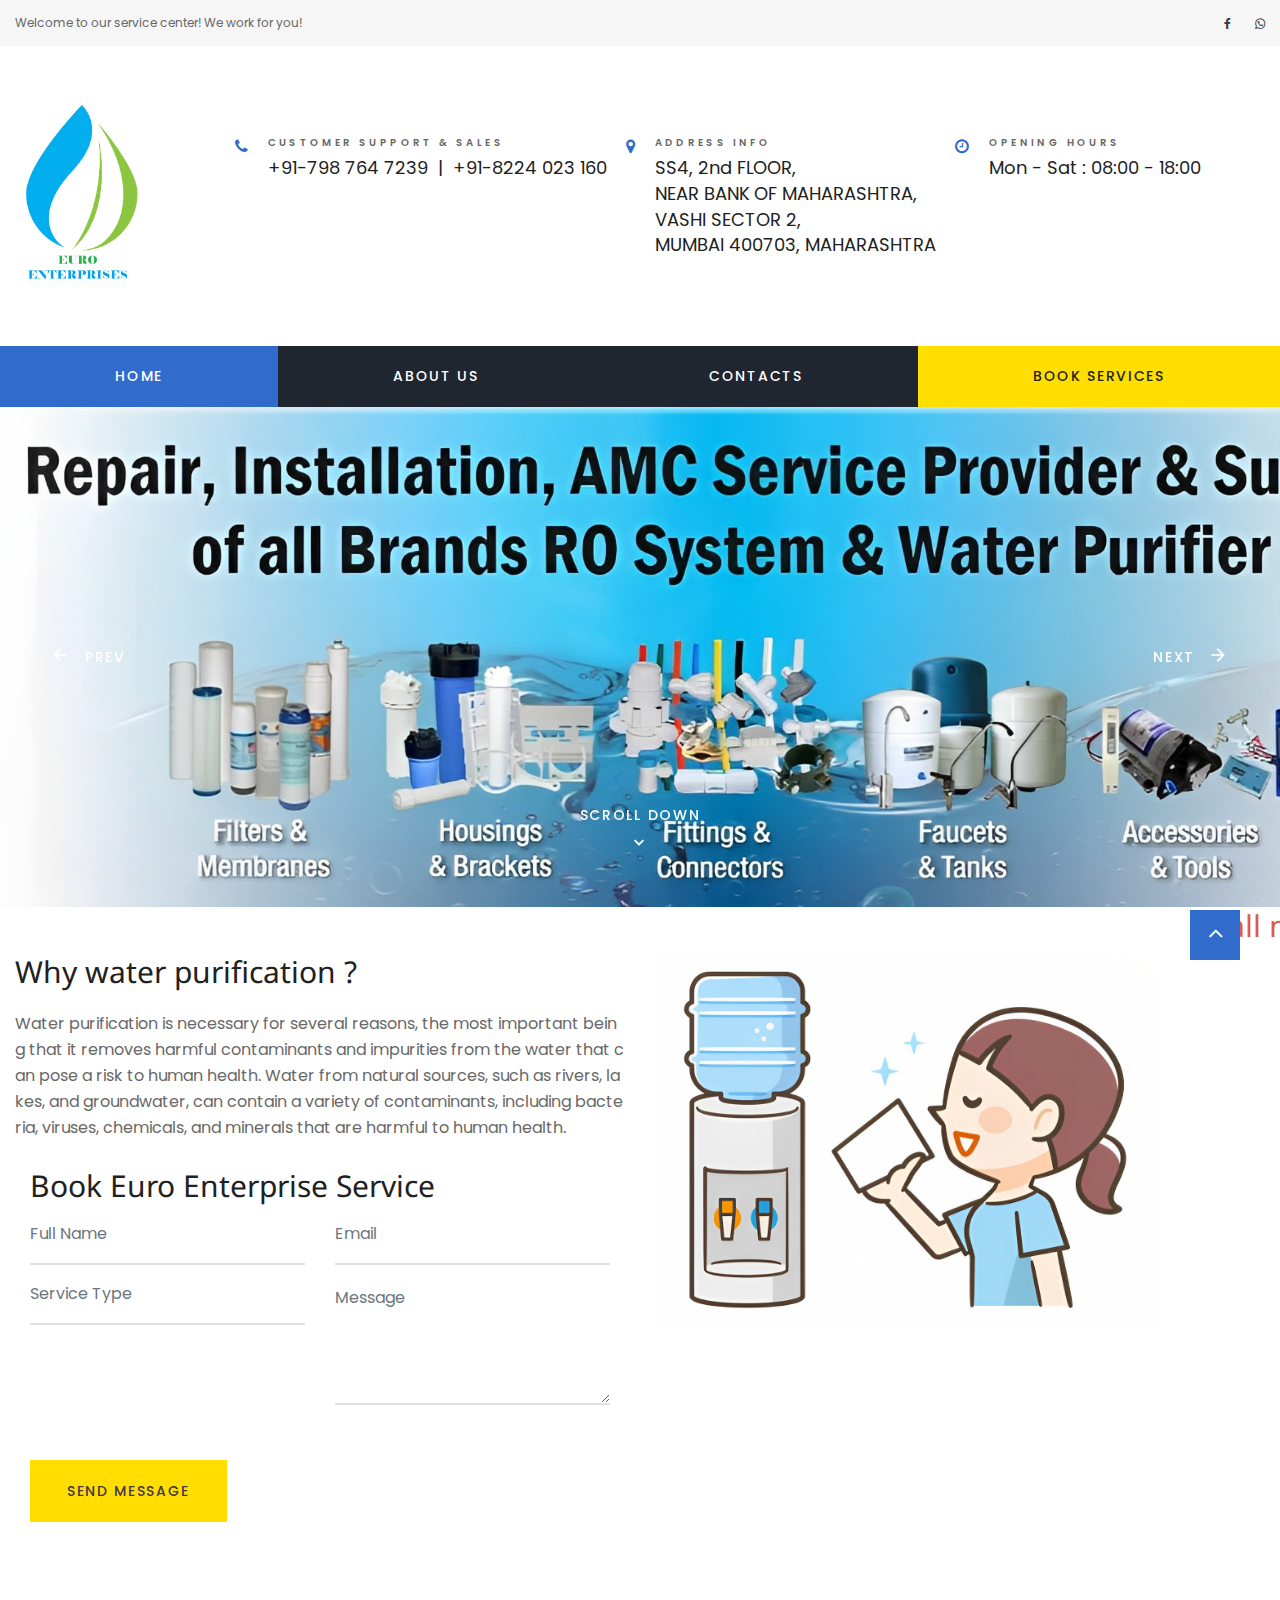
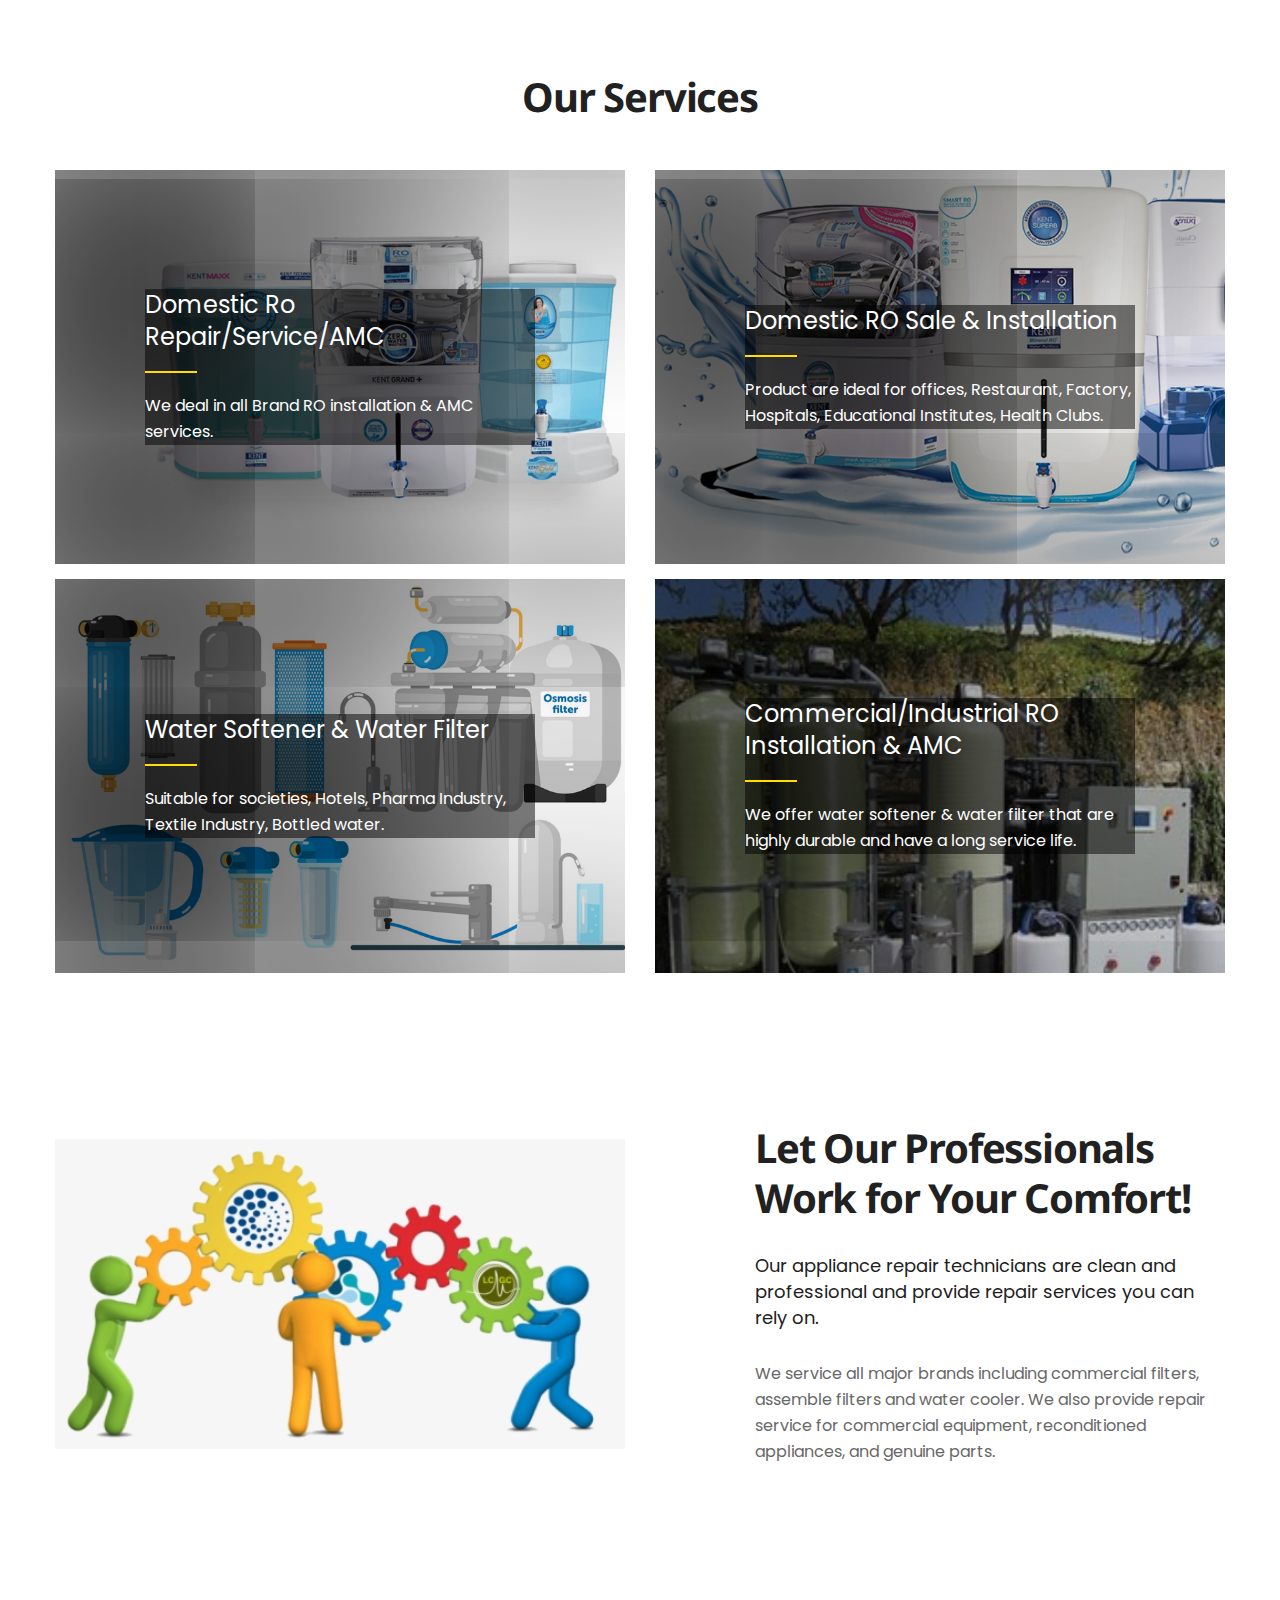
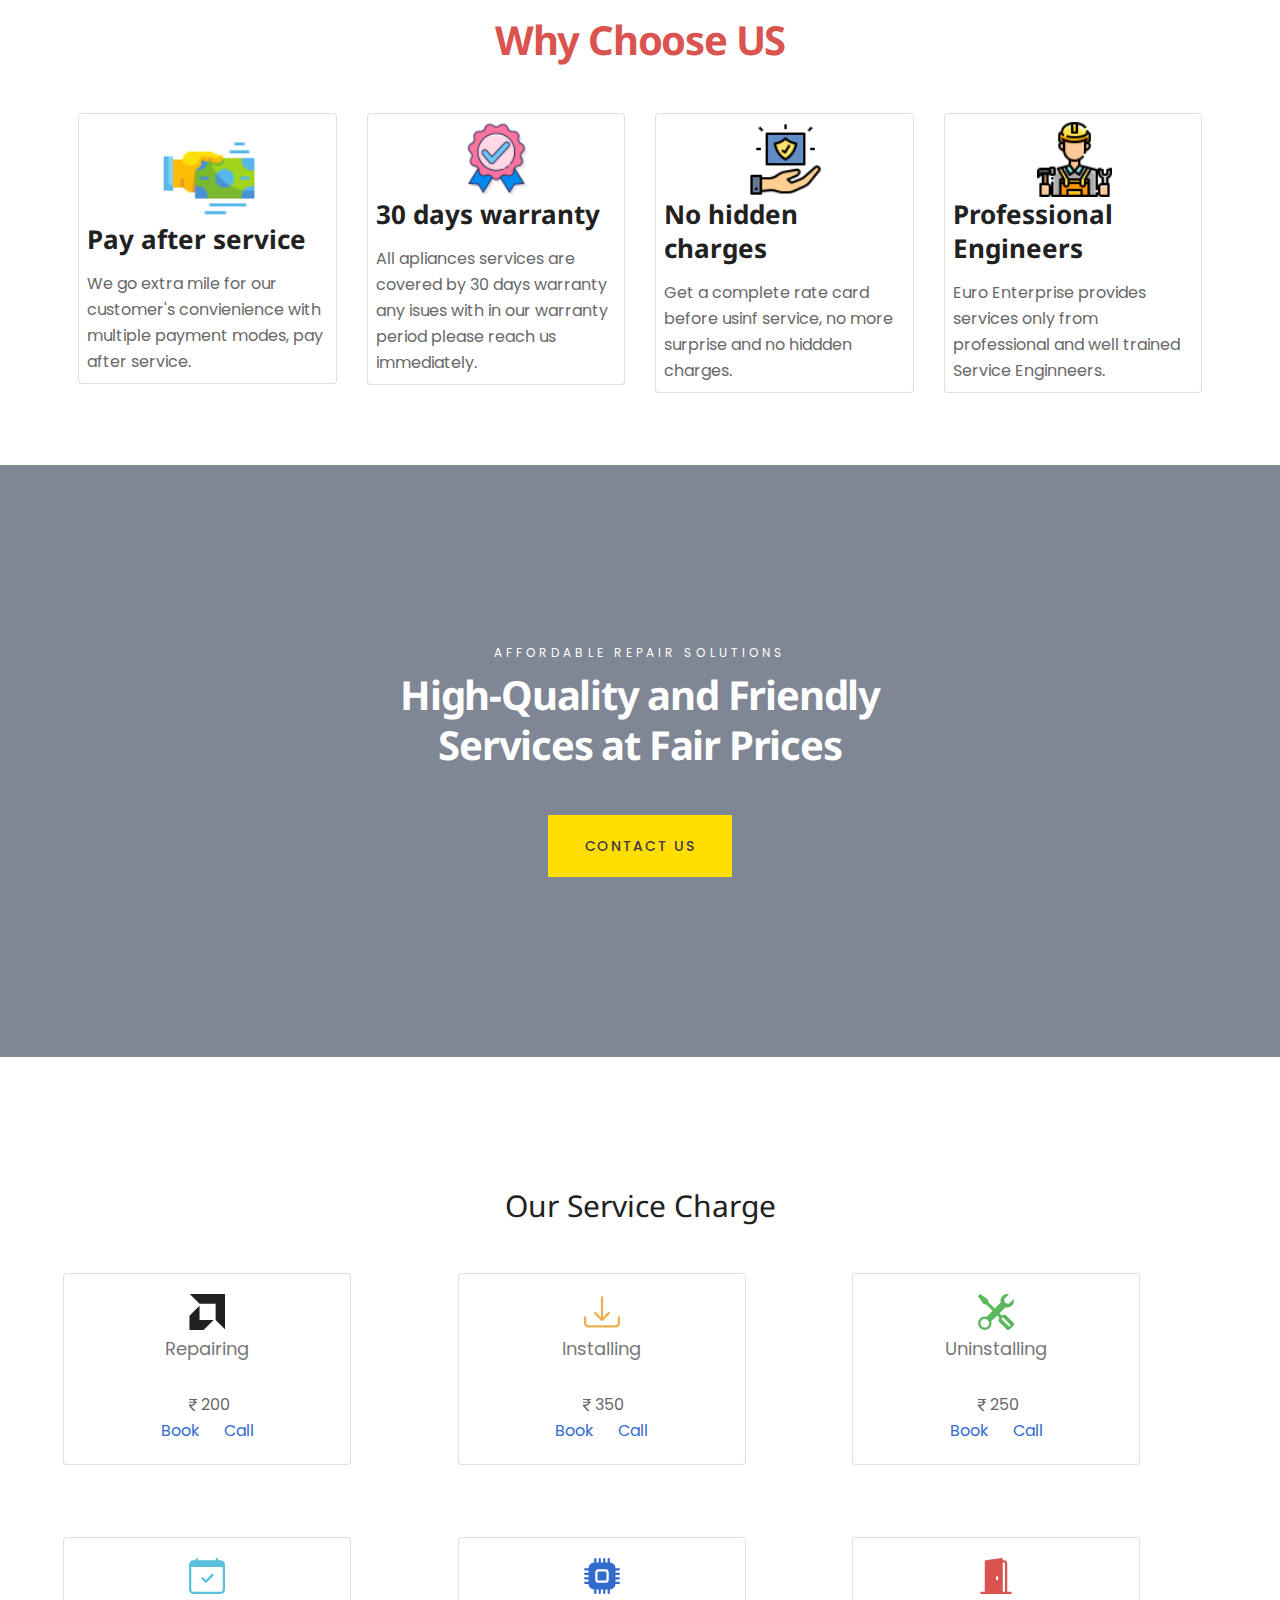
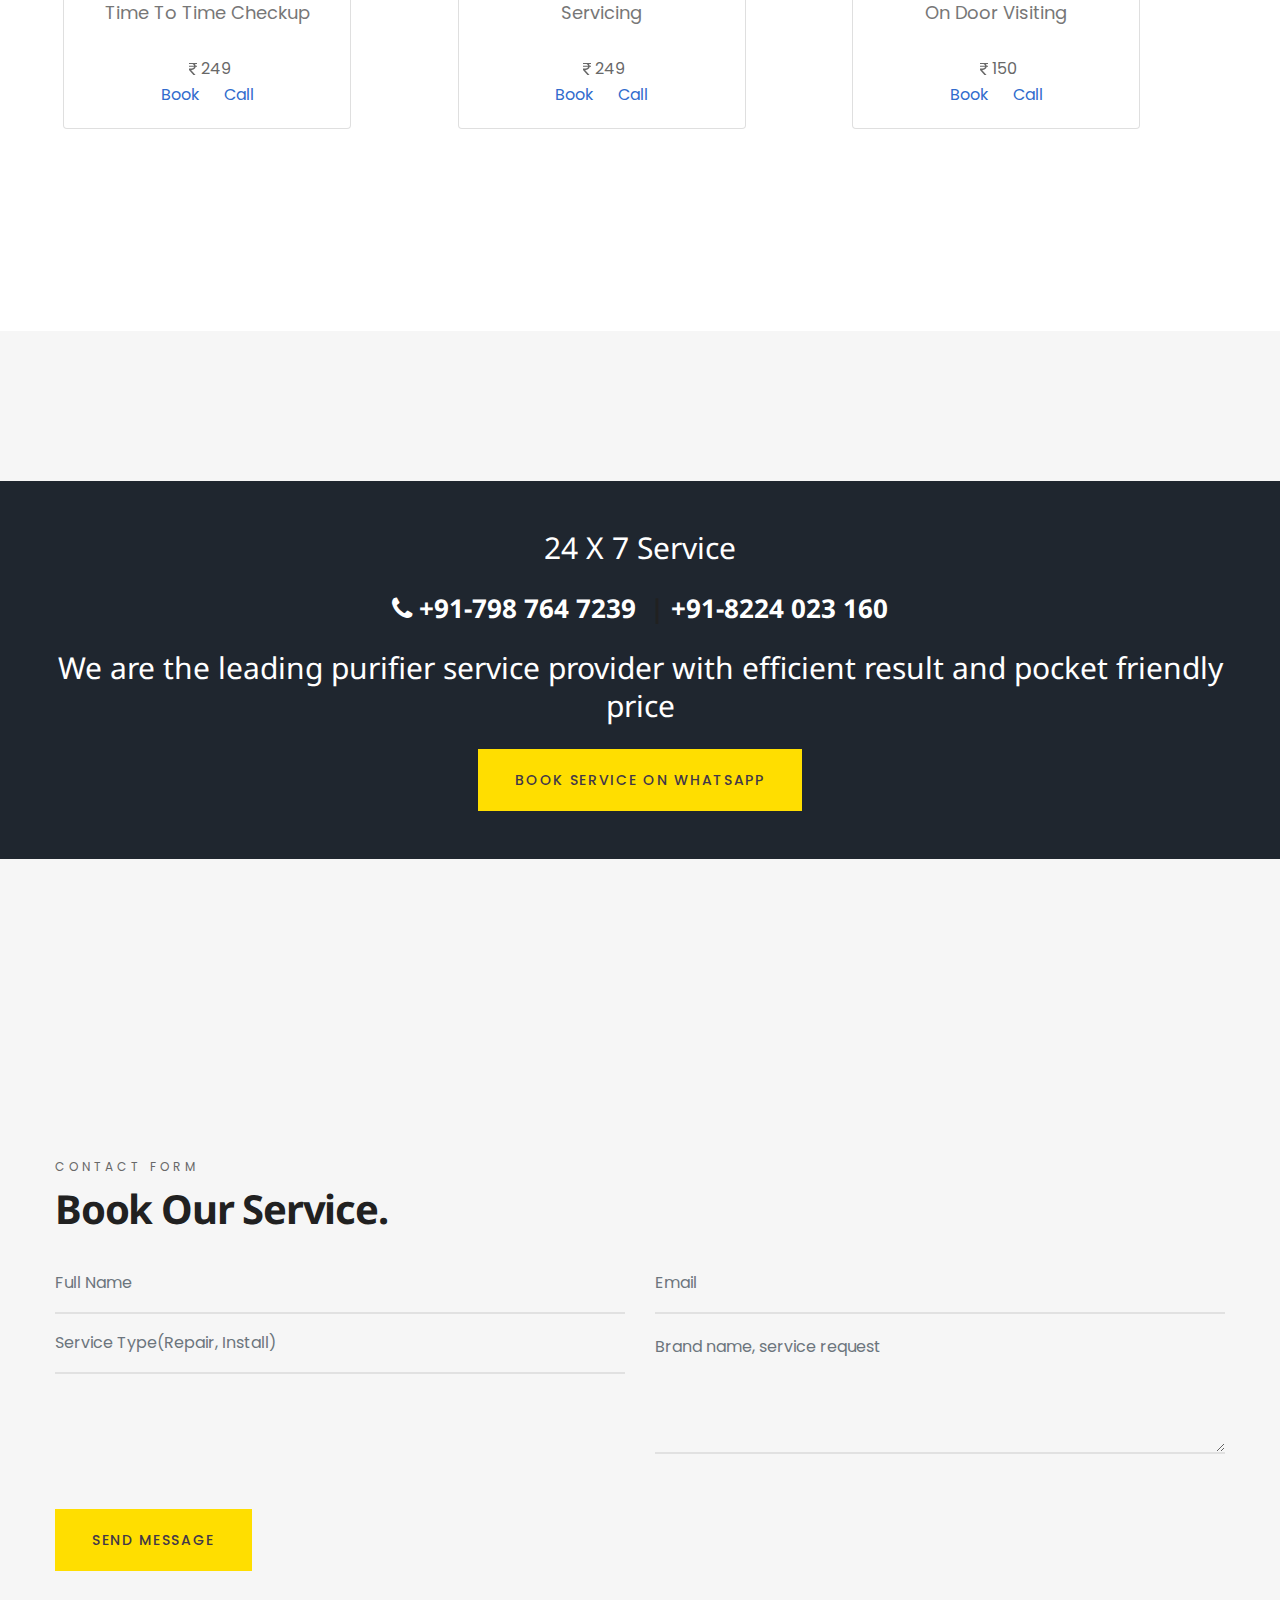
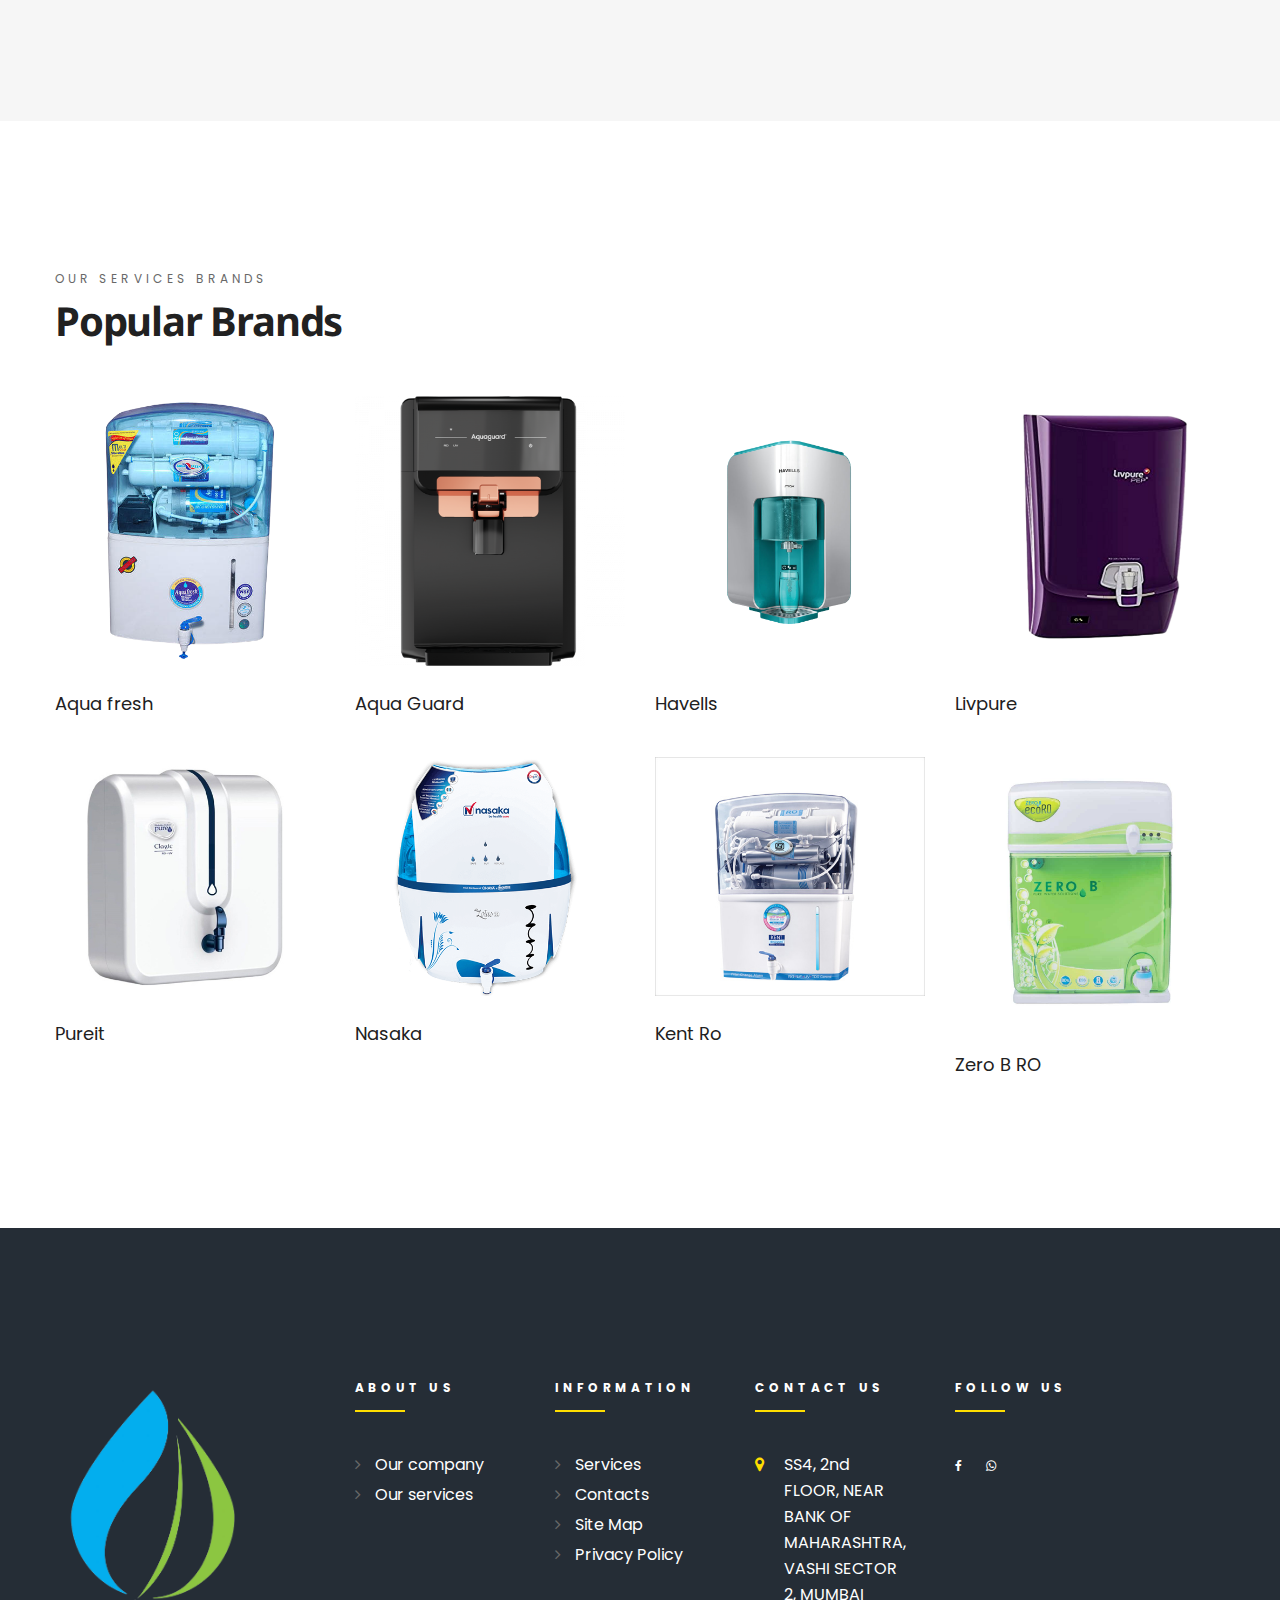
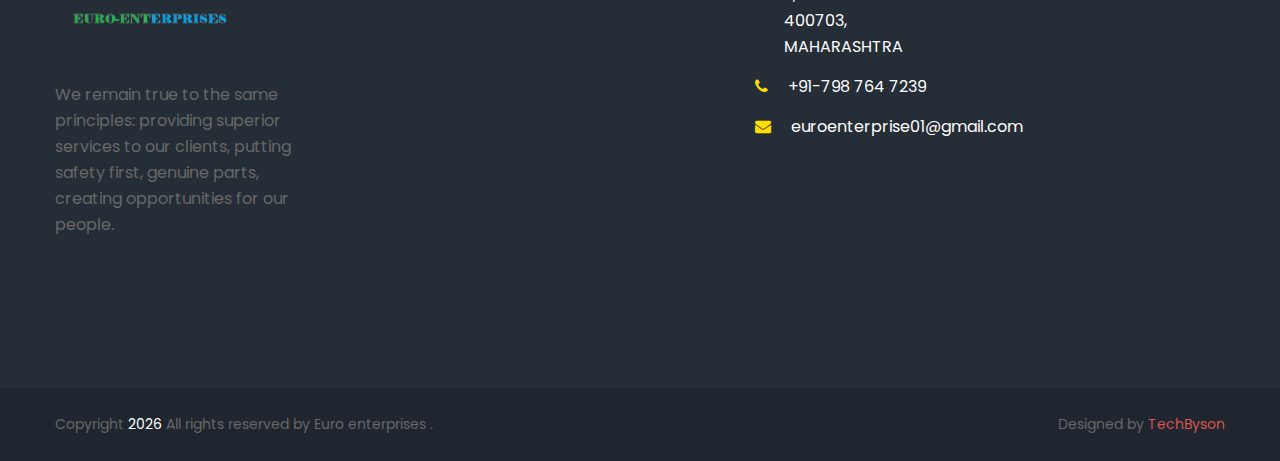
<file: public/index.html>
<!DOCTYPE html>
<html class="wide wow-animation" lang="en">
  <head>
    <!-- Site Title-->
    <title>Home</title>
    <meta charset="utf-8">
    <meta name="viewport" content="width=device-width, height=device-height, initial-scale=1.0">
    <meta http-equiv="X-UA-Compatible" content="IE=edge">
    <link rel="icon" href="images/favicon.ico" type="image/x-icon">
    <link rel="stylesheet" type="text/css" href="//fonts.googleapis.com/css?family=Poppins:400,500,700%7CNoto+Sans:400,700">
    <link rel="stylesheet" href="css/style.css">
    <style>.ie-panel{display: none;background: #212121;padding: 10px 0;box-shadow: 3px 3px 5px 0 rgba(0,0,0,.3);clear: both;text-align:center;position: relative;z-index: 1;} html.ie-10 .ie-panel, html.lt-ie-10 .ie-panel {display: block;}</style>
  </head>
  <body>
    <button type="button" id="check" class="btn btn-info btn-lg" data-toggle="modal" data-target="#myModal" style="display: none;">Open Modal</button>
    <div class="ie-panel"><a href="http://windows.microsoft.com/en-US/internet-explorer/"><img src="images/ie8-panel/warning_bar_0000_us.jpg" height="42" width="820" alt="You are using an outdated browser. For a faster, safer browsing experience, upgrade for free today."></a></div>
    <div class="page-loader">
      <div>
        <div class="page-loader-body">
          <div class="preloader-container">
            <svg class="item1" x="0px" y="0px" width="60px" height="60px" viewbox="0 0 60 60">
              <path d="M6.541,35.989c0.524,1.795,1.25,3.526,2.169,5.15l-2.618,3.302c-0.855,1.079-0.759,2.618,0.203,3.59l4.509,4.509 c0.972,0.972,2.511,1.058,3.59,0.203l3.28-2.597c1.688,0.972,3.484,1.731,5.353,2.265l0.492,4.221 c0.16,1.368,1.314,2.394,2.682,2.394h6.379c1.368,0,2.522-1.026,2.682-2.394l0.47-4.071c2.009-0.524,3.932-1.304,5.738-2.319 l3.174,2.511c1.079,0.855,2.618,0.759,3.59-0.203l4.509-4.509c0.972-0.972,1.058-2.511,0.203-3.59l-2.468-3.131 c1.026-1.774,1.827-3.665,2.362-5.642l3.804-0.438c1.368-0.16,2.394-1.314,2.394-2.682V26.18c0-1.368-1.026-2.522-2.394-2.682 l-3.751-0.438c-0.513-1.955-1.282-3.825-2.265-5.578l2.308-2.917c0.855-1.079,0.759-2.618-0.203-3.59l-4.499-4.499 c-0.972-0.972-2.511-1.058-3.59-0.203l-2.832,2.244c-1.838-1.079-3.804-1.902-5.866-2.458L35.52,2.394 C35.36,1.026,34.206,0,32.838,0h-6.379c-1.368,0-2.522,1.026-2.682,2.394l-0.427,3.665c-2.116,0.566-4.135,1.421-6.016,2.543 l-2.939-2.329c-1.079-0.855-2.618-0.759-3.59,0.203l-4.509,4.509c-0.972,0.972-1.058,2.511-0.203,3.59l2.458,3.11 c-0.983,1.774-1.731,3.665-2.223,5.631l-3.932,0.449c-1.368,0.16-2.394,1.314-2.394,2.682v6.379c0,1.368,1.026,2.522,2.394,2.682 L6.541,35.989z M29.653,18.732c5.813,0,10.547,4.734,10.547,10.547s-4.734,10.547-10.547,10.547 c-5.813,0-10.547-4.734-10.547-10.547S23.84,18.732,29.653,18.732z"></path>
            </svg>
            <svg class="item2" x="0px" y="0px" width="48px" height="48px" viewbox="0 0 48 48">
              <path d="M41.095,7.317l-3.366-2.842c-1.036-0.876-2.565-0.833-3.548,0.096l-1.859,1.742c-1.571-0.759-3.238-1.293-4.958-1.603 L26.84,2.146c-0.267-1.325-1.496-2.244-2.843-2.137l-4.392,0.374C18.26,0.5,17.202,1.601,17.159,2.958l-0.085,2.607 c-1.688,0.609-3.281,1.443-4.734,2.49L10.117,6.58C8.985,5.832,7.478,6.046,6.602,7.082L3.759,10.47 c-0.876,1.037-0.834,2.565,0.096,3.548L5.8,16.09c-0.673,1.517-1.154,3.11-1.432,4.744L1.59,21.401 c-1.325,0.267-2.244,1.496-2.137,2.842l0.374,4.392c0.118,1.346,1.218,2.404,2.575,2.447l3.003,0.096 c0.545,1.432,1.261,2.789,2.126,4.061l-1.678,2.532c-0.748,1.133-0.534,2.639,0.502,3.516l3.366,2.842 c1.037,0.876,2.565,0.833,3.548-0.096l2.201-2.062c1.443,0.673,2.96,1.175,4.52,1.475l0.609,3.013 c0.267,1.325,1.496,2.244,2.842,2.137l4.392-0.374c1.346-0.118,2.404-1.218,2.447-2.575l0.096-2.949 c1.603-0.566,3.12-1.336,4.52-2.287l2.426,1.603c1.133,0.748,2.639,0.534,3.516-0.502l2.842-3.366 c0.876-1.037,0.833-2.565-0.096-3.548l-1.956-2.073c0.716-1.517,1.24-3.12,1.539-4.766l2.671-0.545 c1.325-0.267,2.244-1.496,2.137-2.842l-0.374-4.392c-0.118-1.346-1.218-2.404-2.575-2.447l-2.682-0.085 c-0.556-1.56-1.304-3.035-2.233-4.402l1.464-2.201C42.345,9.711,42.131,8.194,41.095,7.317z M24.543,32.706 c-4.744,0.406-8.933-3.131-9.329-7.875c-0.406-4.744,3.131-8.933,7.875-9.329c4.744-0.406,8.933,3.131,9.329,7.875 C32.824,28.122,29.287,32.311,24.543,32.706z"></path>
            </svg>
            <svg class="item3" x="0px" y="0px" width="40px" height="40px" viewbox="0 0 40 40">
              <path d="M2.427,15.569c-1.346,0.139-2.383,1.271-2.394,2.629l-0.032,2.703c-0.021,1.357,0.983,2.511,2.329,2.682l1.988,0.256 c0.331,1.208,0.801,2.362,1.41,3.452l-1.282,1.581c-0.855,1.058-0.791,2.575,0.16,3.548l1.891,1.934 c0.951,0.972,2.468,1.079,3.548,0.246l1.592-1.229c1.122,0.663,2.308,1.186,3.548,1.549l0.214,2.052 c0.139,1.346,1.272,2.383,2.629,2.394l2.704,0.032c1.357,0.021,2.511-0.983,2.682-2.329l0.246-1.945 c1.346-0.331,2.629-0.833,3.847-1.496l1.496,1.207c1.058,0.855,2.575,0.791,3.548-0.16l1.934-1.891 c0.972-0.951,1.079-2.468,0.246-3.548l-1.144-1.485c0.705-1.175,1.25-2.426,1.624-3.74l1.774-0.182 c1.346-0.139,2.383-1.272,2.394-2.629l0.032-2.704c0.021-1.357-0.983-2.511-2.329-2.682l-1.731-0.224 c-0.331-1.304-0.823-2.565-1.464-3.74l1.079-1.325c0.855-1.058,0.791-2.575-0.16-3.548l-1.891-1.934 c-0.951-0.972-2.469-1.079-3.548-0.246l-1.293,0.994c-1.218-0.737-2.522-1.304-3.889-1.688l-0.171-1.678 c-0.139-1.346-1.271-2.383-2.629-2.394L18.68,0c-1.357-0.021-2.511,0.983-2.682,2.329l-0.214,1.667 c-1.41,0.363-2.767,0.919-4.028,1.645l-1.336-1.09c-1.058-0.855-2.575-0.791-3.548,0.16L4.927,6.615 c-0.972,0.951-1.079,2.468-0.246,3.548l1.143,1.475c-0.663,1.175-1.186,2.426-1.528,3.74L2.427,15.569z M19.877,12.513 c3.879,0.043,6.988,3.238,6.946,7.117c-0.043,3.879-3.238,6.988-7.117,6.946c-3.879-0.043-6.988-3.238-6.946-7.117 C12.803,15.58,15.998,12.471,19.877,12.513z"></path>
            </svg>
          </div>
        </div>
      </div>
    </div>
    
    <div class="page text-center text-md-left">
      <!-- Page Header--> 
      <header class="page-head">
        <div class="bg-black-2 showhide">
          <i class="fa fa-phone"></i><a href="tel:+91-798 764 7239" class="text-center">+91-798 764 7239</a> &nbsp;|&nbsp;<a href="tel:+91-8224 023 160" class="text-center">+91-8224 023 160</a>
        </div>
        <div class="rd-navbar-wrap">
          <nav class="rd-navbar rd-navbar-secondary" data-stick-up-clone="true" data-layout="rd-navbar-fixed" data-sm-layout="rd-navbar-fixed" data-sm-device-layout="rd-navbar-fixed" data-md-layout="rd-navbar-static" data-md-device-layout="rd-navbar-fixed" data-lg-layout="rd-navbar-static" data-lg-device-layout="rd-navbar-static" data-lg-stick-up-offset="252px">
            <div class="rd-navbar-inner"><span class="small">Welcome to our service center! We work for you!</span>
              <ul class="list-inline list-inline-lg offset-top-0">
                <li><a class="ioon icon-sm icon-silver-chalice fa-facebook text-dark" href="#"></a></li>
                <li><a class="ioon icon-sm icon-silver-chalice fa-whatsapp text-dark" href="#"></a></li>
              </ul>
            </div>
           
            <div class="rd-navbar-inner">
              <!-- RD Navbar Panel-->
              <div class="rd-navbar-panel">
                <!-- RD Navbar Toggle-->
                <button class="rd-navbar-toggle" data-rd-navbar-toggle=".rd-navbar-nav-wrap"><span></span></button>
                <button class="rd-navbar-collapse-toggle" data-rd-navbar-toggle=".rd-navbar-collapse"><span></span></button>
                <div class="rd-navbar-brand"><a class="brand-name" href="index.html" style="display: flex;"><img class="brand-device" src="images/svg/EUROLOGOO-removebg-preview.png" style="height: 200px; width: 130px;" alt="Home service"><img class="brand-mobile" src="images/svg/eurologo.png" width="229" height="58" alt="Home service"><p class="eurologo" style="color: rgb(16, 139, 210);">Euro</p><p class="eurologo" style="color: rgb(7, 151, 62);">Enterprises</p></a></div>
              </div>
              <div class="rd-navbar-collapse animated">
                <div class="rd-navbar-collapse-items">
                  <ul class="list-inline">
                    <li>
                      <div class="unit flex-row unit-spacing-xs">
                        <div class="unit-left"><span class="icon icon-primary fa-phone"></span></div>
                        <div class="unit-body">
                          <div class="title"><span class="small">CUSTOMER SUPPORT & SALES</span></div>
                          <h6><a href="tel:798 764 7239">+91-798 764 7239</a>&nbsp; | &nbsp;<a href="tel:+91-8224 023 160">+91-8224 023 160</a></h6>
                        </div>
                      </div>
                    </li>
                    <li>
                      <div class="unit flex-row unit-spacing-xs">
                        <div class="unit-left"><span class="icon icon-primary fa-map-marker"></span></div>
                        <div class="unit-body">
                          <div class="title"><span class="small">Address Info</span></div>
                          <h6><a href="#">SS4, 2nd FLOOR,<br> NEAR BANK OF MAHARASHTRA,<br> VASHI 
                            SECTOR 2,<br> MUMBAI 400703, MAHARASHTRA</a></h6>
                        </div>
                      </div>
                    </li>
                    <li>
                      <div class="unit flex-row unit-spacing-xs">
                        <div class="unit-left"><span class="icon icon-primary fa-clock-o"></span></div>
                        <div class="unit-body">
                          <div class="title"><span class="small">Opening hours </span></div>
                          <h6>Mon - Sat : 08:00 - 18:00</h6>
                        </div>
                      </div>
                    </li>
                  </ul>
                </div>
                <div class="rd-navbar-collapse-items">
                  <ul class="list-inline list-inline-lg offset-top-0">
                    <li><a class="ioon icon-sm icon-silver-chalice fa-facebook" href="#"></a></li>
                    <li><a class="ioon icon-sm icon-silver-chalice fa-whatsapp" href="https://chat.whatsapp.com/IKGzsjI1WDj3G5we7kZGlv"></a></li>
                  </ul>
                </div>
              </div>
            </div>
            <div class="rd-navbar-inner">
              <div class="rd-navbar-nav-wrap">
                <!-- RD Navbar Nav-->
                <ul class="rd-navbar-nav">
                  <li class="active"><a href="index.html">Home</a></li>
                  <li><a href="about.html">About Us</a></li>
                  <li><a href="contacts.html">Contacts</a></li>
                  <li><a href="#book">Book Services</a></li>
                  <!-- <li><a download="" href="/public/images/servicechart.pdf">Request a Quote</a></li> -->
                </ul>
              </div>
            </div>
          </nav>
        </div>
      </header>

      <!-- -----------------carousel header---------------- -->
      <div class="swiper-container swiper-slider swiper-secondary" data-autoplay="3500" data-height="100vh" data-min-height="300px">
        <div class="swiper-wrapper text-center">
          <div class="swiper-slide" data-slide-bg="images/ro.png">
            <div class="swiper-slide-caption">
              <div class="container">
                <div class="row section-100-vh align-items-sm-center justify-content-sm-center">
                  <div class="col-xxl-8 col-md-9" data-caption-animate="fadeInDown" data-caption-delay="200">
                    <!-- <h1 class="text-dark">Quality Appliance Repair</h1>
                    <p class="h6 offset-top-30  text-dark">We are the largest full-service appliance repair company in the world. We service all types and brands of home appliances. People trust us.</p> -->
                    <!-- <div class="group"><a class="btn btn-primary btn-form" href="#service">Our services</a><a class="btn btn-dark btn-form" href="#book">Get in touch</a></div> -->
                  </div>
                </div>
              </div>
            </div>
          </div>
          <div class="swiper-slide" data-slide-bg="images/ro4.png">
            <div class="swiper-slide-caption">
              <div class="container">
                <div class="row section-100-vh align-items-sm-center justify-content-sm-center">
                  <div class="col-xxl-8 col-md-9" data-caption-animate="fadeInDown" data-caption-delay="200">
                    <!-- <h1 class="text-dark">Quality Appliance Repair</h1> -->
                    <!-- <p class="h6 offset-top-30  text-dark">We are the largest full-service appliance repair company in the world. We service all types and brands of home appliances. People trust us.</p> -->
                    <!-- <div class="group"><a class="btn btn-primary btn-form" href="#service">Our services</a><a class="btn btn-dark btn-form" href="#book">Get in touch</a></div> -->
                  </div>
                </div>
              </div>
            </div>
          </div>
          <div class="swiper-slide" data-slide-bg="images/ro3.jpg">
            <div class="swiper-slide-caption">
              <div class="container">
                <div class="row section-100-vh align-items-sm-center justify-content-sm-center">
                  <div class="col-xxl-8 col-md-9" data-caption-animate="fadeInDown" data-caption-delay="200">
                    <!-- <h1 class="text-dark">Professional Customer Service</h1>
                    <p class="h6 offset-top-30 text-dark">Our qualified team strives for ensuring your satisfaction, while offering the highest levels of professional service at affordable and competitive rates.</p> -->
                    <!-- <div class="group"><a class="btn btn-primary btn-form" href="#service">Our services</a><a class="btn btn-dark btn-form" href="#book">Get in touch</a></div> -->
                  </div>
                </div>
              </div>
            </div>
          </div>
        </div>
        <div class="swiper-button-prev"><span>Prev</span></div>
        <div class="swiper-button-next"><span>Next</span></div>
        <div class="custom-way-point custom-way-point-swiper animated" data-custom-scroll-to="custom-way-point">Scroll down</div>
      </div>
      <!-- -----------------carousel header end---------------- -->
      <!-- -----------marquee---------------------------- -->
      <marquee><h3 class="text-danger">Call now at +91-822 402 3160 or +91-798 764 7239</h3></marquee>
           <!-- -----------marquee end---------------------------- -->
      <div class="container-fluid">
        <div class="row">
          <div class="col-lg-6">
            <h3 class="text-darker">Why water purification ?</h3>
            <p style="word-break: break-all;">Water purification is necessary for several reasons, the most important being that it removes harmful contaminants and impurities from the water that can pose a risk to human health. Water from natural sources, such as rivers, lakes, and groundwater, can contain a variety of contaminants, including bacteria, viruses, chemicals, and minerals that are harmful to human health.</p><br>
            <div class="container">
              <h3>Book Euro Enterprise Service</h3>
              <form action="/" class="rd-mailform text-left contact-form" data-form-output="form-output-global">
                <div class="row">
                  <div class="col-md-6">
                    <input type="text" class="form-input" placeholder="Full Name" name="" id="name">
                  </div>
                  <div class="col-md-6"><input type="text" class="form-input" placeholder="Email" name="" id="email">
                  </div>
                  <div class="col-md-6"><input type="text" class="form-input" placeholder="Service Type" name="" id="subject"></div>
                  <div class="col-md-6"><textarea name="" class="form-input"  placeholder="Message" id="message" cols="30" rows="10"></textarea></div>
                </div>
                <input type="submit" id="send-btn" class="btn btn-form btn-default submit" value="Send Message">
            </form>
            </div>
          </div>
          <div class="col-lg-6">
            <img src="./images/svg/bn.png" alt="water" height="500" width="500">
          </div>
        </div>
      </div>
      <section class="section-75 section-md-120 section-lg-120 section-xl-150" id="custom-way-point">
        <h2 class="text-center mb-5" id="service">Our Services</h2>
        <div class="container text-left">
          <div class="row row-15 justify-content-sm-center">
            <div class="col-md-9 col-lg-6">
              <div class="box-info-custom" style="background-image:url(images/p1.png );">
                <div class="box-info-custom-inner" style="background-color: rgba(0,0,0,0.5);  ">
                  <h5 class="box-info-custom-title"><a href="#">Domestic Ro Repair/Service/AMC</a></h5>
                  <p>We deal in all Brand RO installation & AMC services.</p>
                </div>
              </div>
            </div>
            <div class="col-md-9 col-lg-6">
              <div class="box-info-custom" style="background-image: url(images/sp2.png );">
                <div class="box-info-custom-inner" style="background-color: rgba(0,0,0,0.5);">
                  <h5 class="box-info-custom-title"><a href="#">Domestic RO Sale & Installation</a></h5>
                  <p>Product are ideal for offices, Restaurant, Factory, Hospitals, Educational Institutes, Health Clubs.</p>
                </div>
              </div>
            </div>
            <div class="col-md-9 col-lg-6" >
              <div class="box-info-custom" style="background-image:url(images/sp3.jpg );">
                <div class="box-info-custom-inner"  style="background-color: rgba(0,0,0,0.5);">
                  <h5 class="box-info-custom-title"><a href="#">Water Softener & Water Filter</a></h5>
                  <p>Suitable for societies, Hotels, Pharma Industry, Textile Industry, Bottled water.</p>
                </div>
              </div>
            </div>
            <div class="col-md-9 col-lg-6">
              <div class="box-info-custom" style="background-image: url(images/8.jpg );">
                <div class="box-info-custom-inner" style="background-color: rgba(0,0,0,0.5);">
                  <h5 class="box-info-custom-title"><a href="#">Commercial/Industrial RO Installation & AMC</a></h5>
                  <p>We offer water softener & water filter that are highly durable and have a long service life.</p>
                </div>
              </div>
            </div>
          </div>
          <div class="row justify-content-sm-center offset-top-60 offset-md-top-125 offset-lg-top-150">
            <div class="col-xl-12 col-md-8 col-lg-9">
              <div class="row row-30 align-items-xl-center justify-content-xl-between">
                <div class="col-xl-6"><img class="img-responsive" src="images/team.png" alt="" width="735" height="460"/>
                </div>
                <div class="col-xl-5">
                  <h2>Let Our Professionals Work for Your Comfort!</h2>
                  <h6>Our appliance repair technicians are clean and professional and provide repair services you can rely on.</h6>
                  <p>We service all major brands including commercial filters, assemble filters and water cooler. We also provide repair service for commercial equipment, reconditioned appliances, and genuine parts.</p>
                </div>
              </div>
            </div>
          </div>
        </div>
      </section>
      <div>
        <h2 class="text-center text-danger">Why Choose US</h2>
      <div class="container-fluid">
        <div class="row m-5">
          <div class="col-md-3 mb-4">
              <div class="card p-2">
                <img src="./images/svg/pay.png" alt="pay" style="height: 100px; width: 100px; margin-left: 30%;">
                <h4>Pay after service</h4>
              <p style="word-wrap: break-word;">We go extra mile for our customer's convienience with multiple payment modes, pay after service.</p>
              </div>
          </div>
          <div class="col-md-3 mb-4">
            <div class="card p-2">
              <img src="./images/svg/warranty.png" alt="war" style="height: 75px; width: 75px; margin-left: 35%;">
              <h4>30 days warranty</h4>
              <p style="word-wrap: break-word;"> All apliances services are covered by 30 days warranty any isues with in our warranty period please reach us immediately.</p>
            </div>
          </div>
          <div class="col-md-3 mb-4">
            <dic class="card p-2">
              <img src="./images/svg/trust.png" alt="war" style="height: 75px; width: 75px; margin-left: 35%;">
              <h4>No hidden charges</h4>
            <p style="word-wrap: break-word;">Get a complete rate card before usinf service, no more surprise and no hiddden charges.</p>
            </dic>
          </div>
          <div class="col-md-3 mb-4">
            <div class="card p-2">
              <img src="./images/svg/enginner.png" alt="war" style="height: 75px; width: 75px; margin-left: 35%;">
              <h4>Professional Engineers</h4>
            <p style="word-wrap: break-word;">Euro Enterprise provides services only from professional and well trained Service Enginneers.</p>
            </div>
          </div>
        </div>
      </div>
      </div>
      
      <section class="bg-image-filter bg-image bg-image-fixed section-xxl" style="background-image: url(images/slider1.jpg);">
        <div class="container filter-inner-wrap">
          <div class="row justify-content-sm-center text-center">
            <div class="col-sm-10 col-md-8 col-lg-6">
              <h2 class="text-white"><span class="small text-white">affordable repair solutions</span>High-Quality and Friendly<br class="d-none d-lg-block">	Services at Fair Prices
              </h2><a class="btn btn-default btn-form btn-default-white" href="contacts.html">Contact us</a>
            </div>
          </div>
        </div>
      </section>
      <section class="section-75 section-md-100 section-lg-120 section-xl-130">
        <h3 class="text-xl-center">Our Service Charge</h3>
        <div class="row m-5">
          <div class="col-md-4 mb-4">
            <div class="card" style="width: 18rem;">
              <div class="card-body text-center">
                <h5 class="card-title "><svg xmlns="http://www.w3.org/2000/svg" width="36" height="36" fill="currentColor" class="bi bi-amd" viewBox="0 0 16 16">
                  <path d="m.334 0 4.358 4.359h7.15v7.15l4.358 4.358V0H.334ZM.2 9.72l4.487-4.488v6.281h6.28L6.48 16H.2V9.72Z"></path>
                </svg></h5>
                <h6 class="card-subtitle mb-2 text-muted">Repairing</h6>
                <p class="card-text"><svg xmlns="http://www.w3.org/2000/svg" width="16" height="16" fill="currentColor" class="bi bi-currency-rupee" viewBox="0 0 16 16">
                  <path d="M4 3.06h2.726c1.22 0 2.12.575 2.325 1.724H4v1.051h5.051C8.855 7.001 8 7.558 6.788 7.558H4v1.317L8.437 14h2.11L6.095 8.884h.855c2.316-.018 3.465-1.476 3.688-3.049H12V4.784h-1.345c-.08-.778-.357-1.335-.793-1.732H12V2H4v1.06Z"></path>
                </svg>200</p>
                <a href="#book" class="card-link">Book</a>
                <a href="tel:+91-8224 023 160" class="card-link">Call</a>
              </div>
            </div>
          </div>
          <div class="col-md-4 mb-4">
            <div class="card" style="width: 18rem;">
              <div class="card-body text-center">
                <h5 class="card-title text-warning"><svg xmlns="http://www.w3.org/2000/svg" width="36" height="36" fill="currentColor" class="bi bi-download" viewBox="0 0 16 16">
                  <path d="M.5 9.9a.5.5 0 0 1 .5.5v2.5a1 1 0 0 0 1 1h12a1 1 0 0 0 1-1v-2.5a.5.5 0 0 1 1 0v2.5a2 2 0 0 1-2 2H2a2 2 0 0 1-2-2v-2.5a.5.5 0 0 1 .5-.5z"></path>
                  <path d="M7.646 11.854a.5.5 0 0 0 .708 0l3-3a.5.5 0 0 0-.708-.708L8.5 10.293V1.5a.5.5 0 0 0-1 0v8.793L5.354 8.146a.5.5 0 1 0-.708.708l3 3z"></path>
                </svg></h5>
                <h6 class="card-subtitle mb-2 text-muted">Installing</h6>
                <p class="card-text"><svg xmlns="http://www.w3.org/2000/svg" width="16" height="16" fill="currentColor" class="bi bi-currency-rupee" viewBox="0 0 16 16">
                  <path d="M4 3.06h2.726c1.22 0 2.12.575 2.325 1.724H4v1.051h5.051C8.855 7.001 8 7.558 6.788 7.558H4v1.317L8.437 14h2.11L6.095 8.884h.855c2.316-.018 3.465-1.476 3.688-3.049H12V4.784h-1.345c-.08-.778-.357-1.335-.793-1.732H12V2H4v1.06Z"></path>
                </svg>350</p>
                <a href="#book" class="card-link">Book</a>
                <a href="tel:+91-8224 023 160" class="card-link">Call</a>
              </div>
            </div>
          </div>
          <div class="col-md-4 mb-4">
            <div class="card" style="width: 18rem;">
              <div class="card-body text-center">
                <h5 class="card-title text-success"><svg xmlns="http://www.w3.org/2000/svg" width="36" height="36" fill="currentColor" class="bi bi-tools" viewBox="0 0 16 16">
                  <path d="M1 0 0 1l2.2 3.081a1 1 0 0 0 .815.419h.07a1 1 0 0 1 .708.293l2.675 2.675-2.617 2.654A3.003 3.003 0 0 0 0 13a3 3 0 1 0 5.878-.851l2.654-2.617.968.968-.305.914a1 1 0 0 0 .242 1.023l3.27 3.27a.997.997 0 0 0 1.414 0l1.586-1.586a.997.997 0 0 0 0-1.414l-3.27-3.27a1 1 0 0 0-1.023-.242L10.5 9.5l-.96-.96 2.68-2.643A3.005 3.005 0 0 0 16 3c0-.269-.035-.53-.102-.777l-2.14 2.141L12 4l-.364-1.757L13.777.102a3 3 0 0 0-3.675 3.68L7.462 6.46 4.793 3.793a1 1 0 0 1-.293-.707v-.071a1 1 0 0 0-.419-.814L1 0Zm9.646 10.646a.5.5 0 0 1 .708 0l2.914 2.915a.5.5 0 0 1-.707.707l-2.915-2.914a.5.5 0 0 1 0-.708ZM3 11l.471.242.529.026.287.445.445.287.026.529L5 13l-.242.471-.026.529-.445.287-.287.445-.529.026L3 15l-.471-.242L2 14.732l-.287-.445L1.268 14l-.026-.529L1 13l.242-.471.026-.529.445-.287.287-.445.529-.026L3 11Z"></path>
                </svg></h5>
                <h6 class="card-subtitle mb-2 text-muted">Uninstalling</h6>
                <p class="card-text"><svg xmlns="http://www.w3.org/2000/svg" width="16" height="16" fill="currentColor" class="bi bi-currency-rupee" viewBox="0 0 16 16">
                  <path d="M4 3.06h2.726c1.22 0 2.12.575 2.325 1.724H4v1.051h5.051C8.855 7.001 8 7.558 6.788 7.558H4v1.317L8.437 14h2.11L6.095 8.884h.855c2.316-.018 3.465-1.476 3.688-3.049H12V4.784h-1.345c-.08-.778-.357-1.335-.793-1.732H12V2H4v1.06Z"></path>
                </svg>250</p>
                <a href="#book" class="card-link">Book</a>
                <a href="tel:+91-8224 023 160" class="card-link">Call</a>
              </div>
            </div>
          </div>
        </div>
        <div class="row m-5">
          <div class="col-md-4 mb-4">
            <div class="card" style="width: 18rem;">
              <div class="card-body text-center">
                <h5 class="card-title text-info"><svg xmlns="http://www.w3.org/2000/svg" width="36" height="36" fill="currentColor" class="bi bi-calendar-check" viewBox="0 0 16 16">
                  <path d="M10.854 7.146a.5.5 0 0 1 0 .708l-3 3a.5.5 0 0 1-.708 0l-1.5-1.5a.5.5 0 1 1 .708-.708L7.5 9.793l2.646-2.647a.5.5 0 0 1 .708 0z"></path>
                  <path d="M3.5 0a.5.5 0 0 1 .5.5V1h8V.5a.5.5 0 0 1 1 0V1h1a2 2 0 0 1 2 2v11a2 2 0 0 1-2 2H2a2 2 0 0 1-2-2V3a2 2 0 0 1 2-2h1V.5a.5.5 0 0 1 .5-.5zM1 4v10a1 1 0 0 0 1 1h12a1 1 0 0 0 1-1V4H1z"></path>
                </svg></h5>
                <h6 class="card-subtitle mb-2 text-muted">Time To Time Checkup</h6>
                <p class="card-text"><svg xmlns="http://www.w3.org/2000/svg" width="16" height="16" fill="currentColor" class="bi bi-currency-rupee" viewBox="0 0 16 16">
                  <path d="M4 3.06h2.726c1.22 0 2.12.575 2.325 1.724H4v1.051h5.051C8.855 7.001 8 7.558 6.788 7.558H4v1.317L8.437 14h2.11L6.095 8.884h.855c2.316-.018 3.465-1.476 3.688-3.049H12V4.784h-1.345c-.08-.778-.357-1.335-.793-1.732H12V2H4v1.06Z"></path>
                </svg>249</p>
                <a href="#book" class="card-link">Book</a>
                <a href="tel:+91-8224 023 160" class="card-link">Call</a>
              </div>
            </div>
          </div>
          <div class="col-md-4 mb-4">
            <div class="card" style="width: 18rem;">
              <div class="card-body text-center">
                <h5 class="card-title text-primary"><svg xmlns="http://www.w3.org/2000/svg" width="36" height="36" fill="currentColor" class="bi bi-cpu-fill" viewBox="0 0 16 16">
                  <path d="M6.5 6a.5.5 0 0 0-.5.5v3a.5.5 0 0 0 .5.5h3a.5.5 0 0 0 .5-.5v-3a.5.5 0 0 0-.5-.5h-3z"></path>
                  <path d="M5.5.5a.5.5 0 0 0-1 0V2A2.5 2.5 0 0 0 2 4.5H.5a.5.5 0 0 0 0 1H2v1H.5a.5.5 0 0 0 0 1H2v1H.5a.5.5 0 0 0 0 1H2v1H.5a.5.5 0 0 0 0 1H2A2.5 2.5 0 0 0 4.5 14v1.5a.5.5 0 0 0 1 0V14h1v1.5a.5.5 0 0 0 1 0V14h1v1.5a.5.5 0 0 0 1 0V14h1v1.5a.5.5 0 0 0 1 0V14a2.5 2.5 0 0 0 2.5-2.5h1.5a.5.5 0 0 0 0-1H14v-1h1.5a.5.5 0 0 0 0-1H14v-1h1.5a.5.5 0 0 0 0-1H14v-1h1.5a.5.5 0 0 0 0-1H14A2.5 2.5 0 0 0 11.5 2V.5a.5.5 0 0 0-1 0V2h-1V.5a.5.5 0 0 0-1 0V2h-1V.5a.5.5 0 0 0-1 0V2h-1V.5zm1 4.5h3A1.5 1.5 0 0 1 11 6.5v3A1.5 1.5 0 0 1 9.5 11h-3A1.5 1.5 0 0 1 5 9.5v-3A1.5 1.5 0 0 1 6.5 5z"></path>
                </svg></h5>
                <h6 class="card-subtitle mb-2 text-muted">Servicing</h6>
                <p class="card-text"><svg xmlns="http://www.w3.org/2000/svg" width="16" height="16" fill="currentColor" class="bi bi-currency-rupee" viewBox="0 0 16 16">
                  <path d="M4 3.06h2.726c1.22 0 2.12.575 2.325 1.724H4v1.051h5.051C8.855 7.001 8 7.558 6.788 7.558H4v1.317L8.437 14h2.11L6.095 8.884h.855c2.316-.018 3.465-1.476 3.688-3.049H12V4.784h-1.345c-.08-.778-.357-1.335-.793-1.732H12V2H4v1.06Z"></path>
                </svg>249</p>
                <a href="#book" class="card-link">Book</a>
                <a href="tel:+91-8224 023 160" class="card-link">Call</a>
              </div>
            </div>
          </div>
          <div class="col-md-4 mb-4">
            <div class="card" style="width: 18rem;">
              <div class="card-body text-center">
                <h5 class="card-title text-danger"><svg xmlns="http://www.w3.org/2000/svg" width="36" height="36" fill="currentColor" class="bi bi-door-open-fill" viewBox="0 0 16 16">
                  <path d="M1.5 15a.5.5 0 0 0 0 1h13a.5.5 0 0 0 0-1H13V2.5A1.5 1.5 0 0 0 11.5 1H11V.5a.5.5 0 0 0-.57-.495l-7 1A.5.5 0 0 0 3 1.5V15H1.5zM11 2h.5a.5.5 0 0 1 .5.5V15h-1V2zm-2.5 8c-.276 0-.5-.448-.5-1s.224-1 .5-1 .5.448.5 1-.224 1-.5 1z"></path>
                </svg></h5>
                <h6 class="card-subtitle mb-2 text-muted">On Door Visiting</h6>
                <p class="card-text"><svg xmlns="http://www.w3.org/2000/svg" width="16" height="16" fill="currentColor" class="bi bi-currency-rupee" viewBox="0 0 16 16">
                  <path d="M4 3.06h2.726c1.22 0 2.12.575 2.325 1.724H4v1.051h5.051C8.855 7.001 8 7.558 6.788 7.558H4v1.317L8.437 14h2.11L6.095 8.884h.855c2.316-.018 3.465-1.476 3.688-3.049H12V4.784h-1.345c-.08-.778-.357-1.335-.793-1.732H12V2H4v1.06Z"></path>
                </svg>150</p>
                <a href="#book" class="card-link">Book</a>
                <a href="tel:+91-8224 023 160" class="card-link">Call</a>
              </div>
            </div>
          </div>
        </div>
      </section>
       <section class="section-50 section-md-75 section-md-100 section-lg-120 section-xl-150 bg-wild-sand">
        <div class="container-fluid bg-black-2">
        <h3 class="text-center pt-5 text-white">
          24 X 7 Service
        </h3>
        <h4 class="text-center pt-4">
          <i class="fa fa-phone text-white"></i>&nbsp;<a href="tel:+91-798 764 7239" class="text-center text-white">+91-798 764 7239</a> &nbsp;|&nbsp;<a href="tel:+91-8224 023 160" class="text-white">+91-8224 023 160</a>
        </h4>
        <h3 class="text-center text-white m-4">We are the leading purifier service provider with efficient result and pocket friendly price</h3>

        <h6 class="text-center pb-5"><a href="https://chat.whatsapp.com/IKGzsjI1WDj3G5we7kZGlv"><button class="btn btn-default btn-form btn-default-white">Book Service On Whatsapp</button></a></h6>
        </div>
      </section>
      <section class="section-75 section-md-120 section-lg-120 section-xl-150 bg-table">
        <div class="container">
          <h2><span class="small" id="book">Contact form</span>Book Our Service.</h2>
          
          <form action="/" class="rd-mailform text-left qcontact-form" data-form-output="form-output-global">
            <div class="row">
              <div class="col-md-6">
                <input type="text" class="form-input" placeholder="Full Name" name="" id="qname">
              </div>
              <div class="col-md-6"><input type="text" class="form-input" placeholder="Email" name="" id="qemail">
              </div>
              <div class="col-md-6"><input type="text" class="form-input" placeholder="Service Type(Repair, Install)" name="" id="qsubject"></div>
              <div class="col-md-6"><textarea name="" class="form-input"  placeholder="Brand name, service request" id="qmessage" cols="30" rows="10"></textarea></div>
            </div>
            <input type="submit" id="qsend-btn" class="btn btn-form btn-default submit" value="Send Message">
        </form>
        </div>
      </section>

      <section class="section-75 section-md-120 section-xl-150">
        <div class="container">
          <h2><span class="small">Our Services Brands</span>	Popular Brands
          </h2>
          <div class="row row-40 justify-content-md-between">
            <div class="col-sm-6 col-lg-3"><img class="img-responsive" src="images/brands/aquafresh.png" alt="" width="360" height="404"/>
              <h6><a href="#">Aqua fresh</a></h6>
            </div>
            <div class="col-sm-6 col-lg-3"><img class="img-responsive" src="images/brands/aquaguard.png" alt="" width="360" height="404"/>
              <h6><a href="#">Aqua Guard</a></h6>
            </div>
            <div class="col-sm-6 col-lg-3"><img class="img-responsive" src="images/brands/havells-removebg-preview.png" alt="" width="360" height="404"/>
              <h6><a href="#">Havells</a></h6>
            </div>
            <div class="col-sm-6 col-lg-3"><img class="img-responsive" src="images/brands/livpure-removebg-preview (1).png" alt="" width="360" height="404"/>
              <h6><a href="#">Livpure</a></h6>
            </div>
            <div class="col-sm-6 col-lg-3"><img class="img-responsive" src="images/brands/pureit-ro.jpeg" alt="" width="360" height="404"/>
              <h6><a href="#">Pureit</a></h6>
            </div>
            <div class="col-sm-6 col-lg-3"><img class="img-responsive" src="images/brands/nasaka-ro.png" alt="" width="360" height="350"/>
              <h6><a href="#">Nasaka</a></h6>
            </div>
            <div class="col-sm-6 col-lg-3"><img class="img-responsive" src="images/brands/kent-ro-grand.jpg" alt="" width="360" height="404"/>
              <h6><a href="#">Kent Ro</a></h6>
            </div>
            <div class="col-sm-6 col-lg-3"><img class="img-responsive" src="images/brands/zerob.jpg" alt="" width="360" height="404"/>
              <h6><a href="#">Zero B RO</a></h6>
            </div>
          </div>
        </div>
      </section>
      <!-- Page Footer-->
      <footer class="page-footer page-footer-classic">
        <section class="section-75 section-sm-80 section-md-100 section-xl-150">
          <div class="container">
            <div class="row text-md-left row-55">
              <div class="col-md-6 col-xl-3 col-xxl-4"><a href="index.html"><img class="img-responsive" src="images/svg/eurologo11E.png" alt="" width="190" height="38"/></a>
                <p class="offset-top-20 offset-md-top-35 inset-xxl-right-30">We remain true to the same principles: providing superior services to our clients, putting safety first, genuine parts, creating opportunities for our people.</p>
              </div>
              <div class="col-sm-6 col-md-3 col-xl-2 col-lg-3"><span class="small text-spacing-340 text-white text-uppercase font-weight-bold page-footer-classic-title">About us</span>
                <ul class="list list-marked offset-top-30 list-xs offset-md-top-40">
                  <li><a class="text-white" href="#">Our company</a></li>
                  <li><a class="text-white" href="#service">Our services</a></li>
                </ul>
              </div>
              <div class="col-sm-6 col-md-3 col-xl-2 col-lg-3"><span class="small text-spacing-340 text-white text-uppercase font-weight-bold page-footer-classic-title">INFORMATION</span>
                <ul class="list list-marked offset-top-30 list-xs offset-md-top-40">
                  <li><a class="text-white" href="#service">Services</a></li>
                  <li><a class="text-white" href="contacts.html">Contacts</a></li>
                  <li><a class="text-white" href="#">Site Map</a></li>
                  <li><a class="text-white" href="https://www.freeprivacypolicy.com/live/4a719a0f-3bf3-4e34-ac7d-9006101c644e">Privacy Policy</a></li>
                </ul>
              </div>
              <div class="col-md-6 col-xl-2 col-lg-5">
                <div class="inset-xl-right-30"><span class="small text-spacing-340 text-white text-uppercase font-weight-bold page-footer-classic-title">Contact us</span>
                  <ul class="list offset-top-30 text-left offset-md-top-40">
                    <li>
                      <div class="unit flex-row unit-spacing-xs">
                        <div class="unit-left"><span class="icon icon--school-bus-yellow fa-map-marker"></span></div>
                        <div class="unit-body"><a class="text-school-bus-yellow-white" href="#">SS4, 2nd FLOOR, NEAR BANK OF MAHARASHTRA,<br> VASHI SECTOR 2, MUMBAI 400703, MAHARASHTRA</a></div>
                      </div>
                    </li>
                    <li>
                      <div class="unit flex-row unit-spacing-xs">
                        <div class="unit-left"><span class="icon icon--school-bus-yellow fa-phone"></span></div>
                        <div class="unit-body"><a class="text-school-bus-yellow-white" href="tel:+91-798 764 7239">+91-798 764 7239</a></div>
                      </div>
                    </li>
                    <li>
                      <div class="unit flex-row unit-spacing-xs">
                        <div class="unit-left"><span class="icon icon--school-bus-yellow fa-envelope"></span></div>
                        <div class="unit-body"><a class="text-school-bus-yellow-white" href="mailto:euroenterprise01@gmail.com">euroenterprise01@gmail.com</a></div>
                      </div>
                    </li>
                  </ul>
                </div>
              </div>
              <div class="col-md-6 col-xl-3 col-xxl-2 col-lg-5">
                <div class="inset-xl-right-30"><span class="small text-spacing-340 text-white text-uppercase font-weight-bold page-footer-classic-title">Follow us</span>
                  <ul class="list-inline list-inline-lg offset-top-30 offset-md-top-40">
                    <li><a class="ioon icon-sm icon--school-bus-yellow-white fa-facebook" href="#"></a></li>
                    <li><a class="ioon icon-sm icon--school-bus-yellow-white fa-whatsapp" href="https://chat.whatsapp.com/IKGzsjI1WDj3G5we7kZGlv"></a></li>
                  </ul>
                </div>
              </div>
            </div>
          </div>
        </section>
        <section class="section-25 bg-black-2">
          <div class="container">
            <div class="row align-items-md-center row-30">
              <div class="col-md-8 text-md-left">
                <p class="small-xs">Copyright	<span class="text-white" id="year"></span>	All rights reserved by Euro enterprises	.	
                </p>
              </div>
              <div class="col-md-4 text-md-right">
                <p class="small-xs">Designed&nbsp;by&nbsp;<a class="text-danger" href="https://techbyson.onrender.com/">TechByson</a></p>
              </div>
            </div>
          </div>
        </section>
      </footer>
    </div>

    <!-- -------------modal--------------------- -->
    
<div class="container">
  <!-- Trigger the modal with a button -->
  <!-- Modal -->
  <div class="modal fade" id="myModal" role="dialog">
    <div class="modal-dialog">
    
      <!-- Modal content-->
      <div class="modal-content">
        <div class="modal-header">
          <h4 class="modal-title">Book Euro Service</h4>
          <button type="button" class="close" data-dismiss="modal">&times;</button>
        </div>
        <div class="modal-body">
            <div class="container">
              <h5 class="text-danger">Call now at <a href="tel: +91-798 764 7239">+91-798 764 7239</a></h5><hr>
              <form action="/" class="rd-mailform text-left mcontact-form" data-form-output="form-output-global">
                <div class="row">
                  <div class="col-md-6">
                    <input type="text" class="form-input" placeholder="Full Name" name="" id="mname">
                  </div>
                  <div class="col-md-6"><input type="text" class="form-input" placeholder="Email" name="" id="memail">
                  </div>
                  <div class="col-md-6"><input type="text" class="form-input" placeholder="Service Type(Repair, Install)" name="" id="msubject"></div>
                  <div class="col-md-6"><textarea name="" class="form-input"  placeholder="Your address, ro brands..." id="mmessage" cols="30" rows="10"></textarea></div>
                </div>
                <input type="submit" id="msend-btn" class="btn btn-form btn-default submit" value="Send Message">
            </form>
            </div>
        </div>
        <div class="modal-footer">
          <button type="button"  class="btn btn-outline-dark" data-dismiss="modal">Close</button>
        </div>
      </div>
      
    </div>
  </div>
  
</div>
<script>
 
 function as(){
  var x = document.getElementById('check');
  x.click();
 }
 setTimeout(as, 5000);

</script>

    <!-- -------------modal--------------------- -->
    <div class="snackbars" id="form-output-global"></div>
    <script src="js/core.min.js"></script>
    <script src="js/script.js"></script>
    <script src="js/modalcontact.js"></script>
    <script>
      document.getElementById('year').innerHTML = new Date().getFullYear();
    </script>
    <script src="js/app.js"></script>
    <script src="js/main.js"></script>
    <script src="js/query.js"></script>
  </body>
</html>
</file>
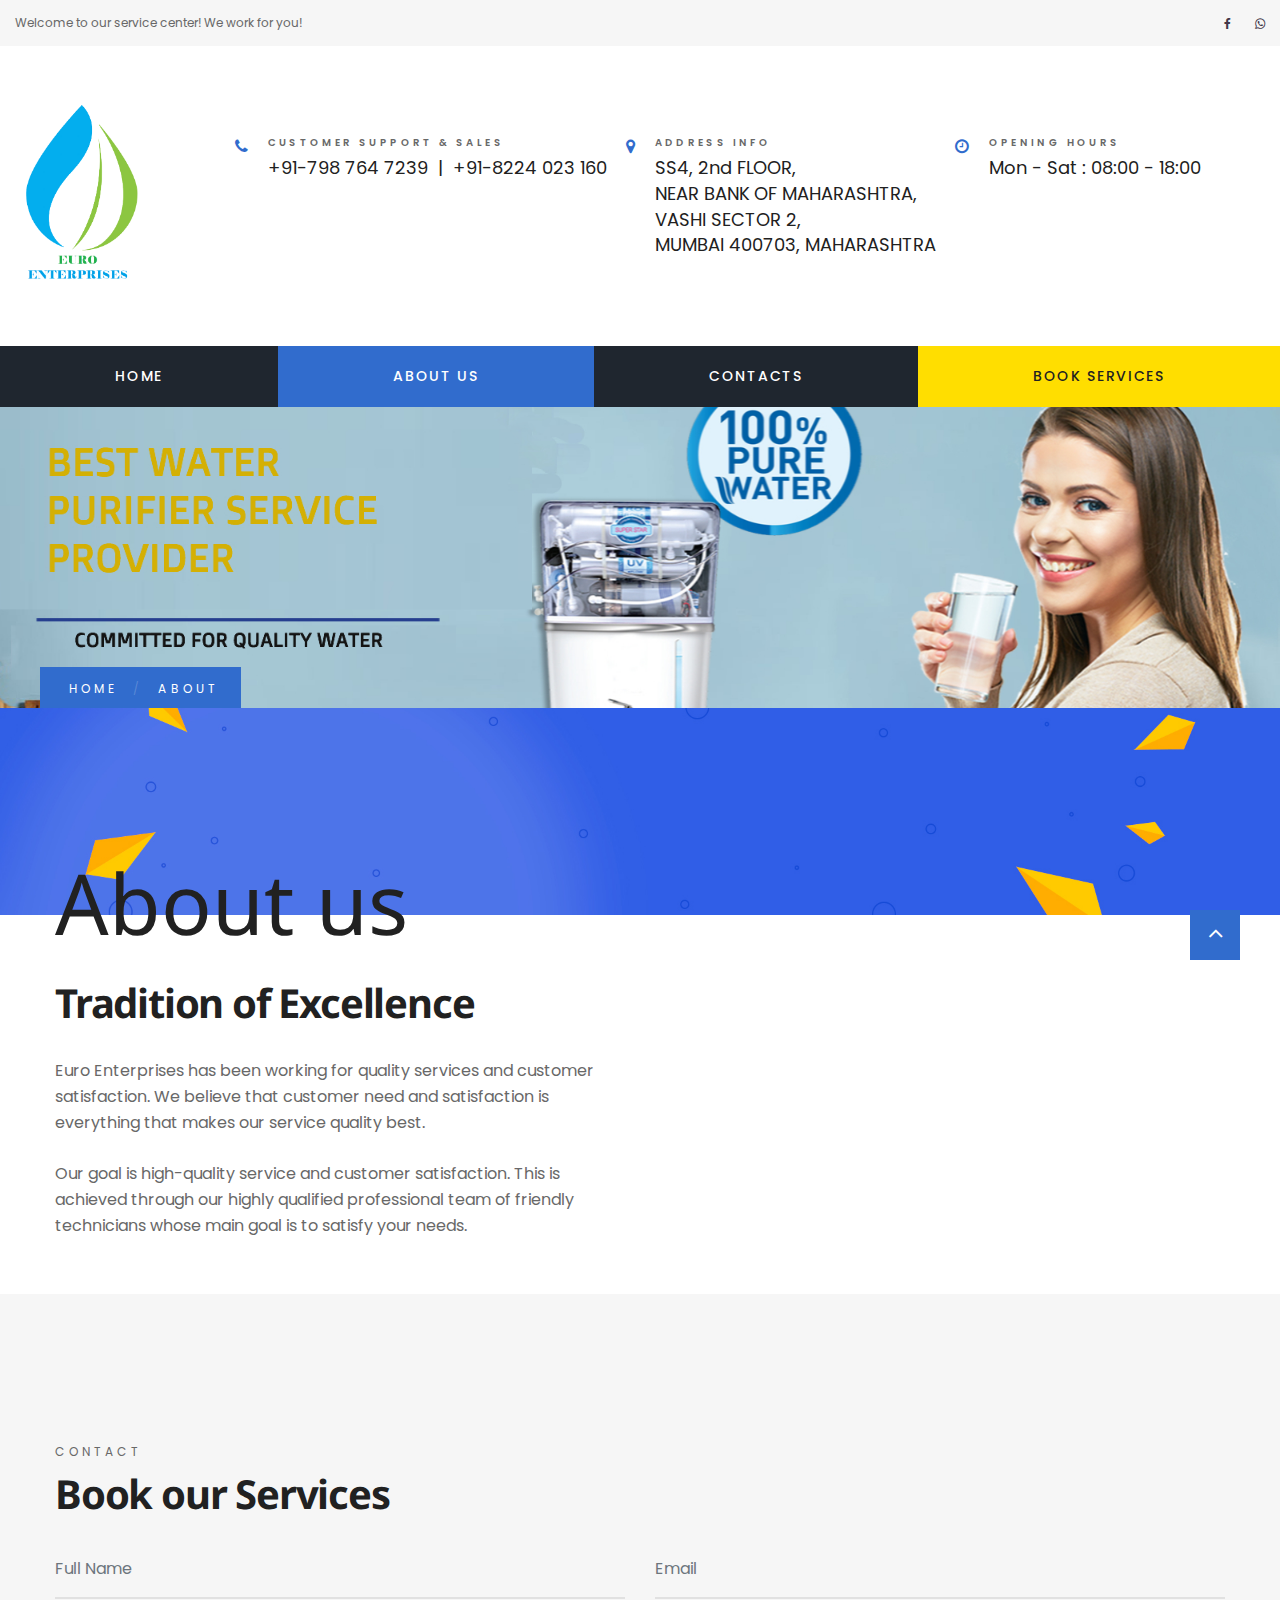
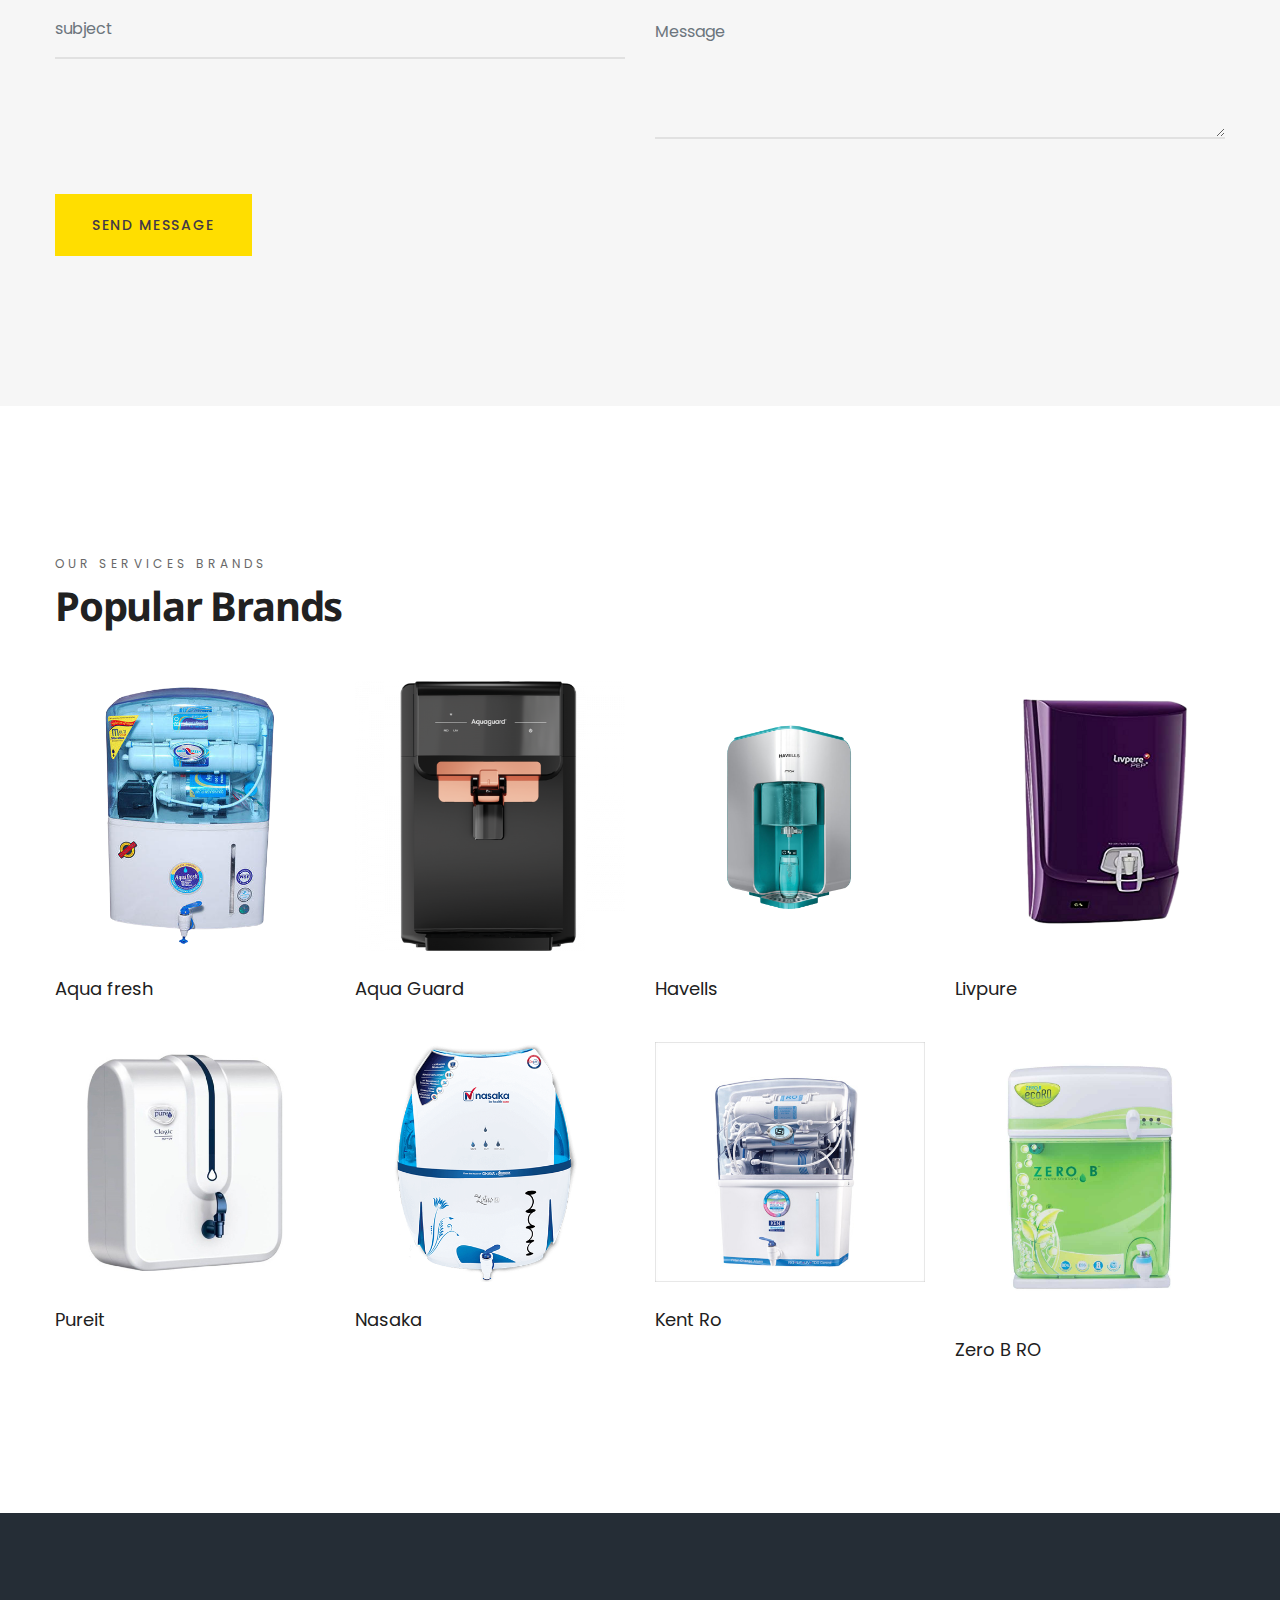
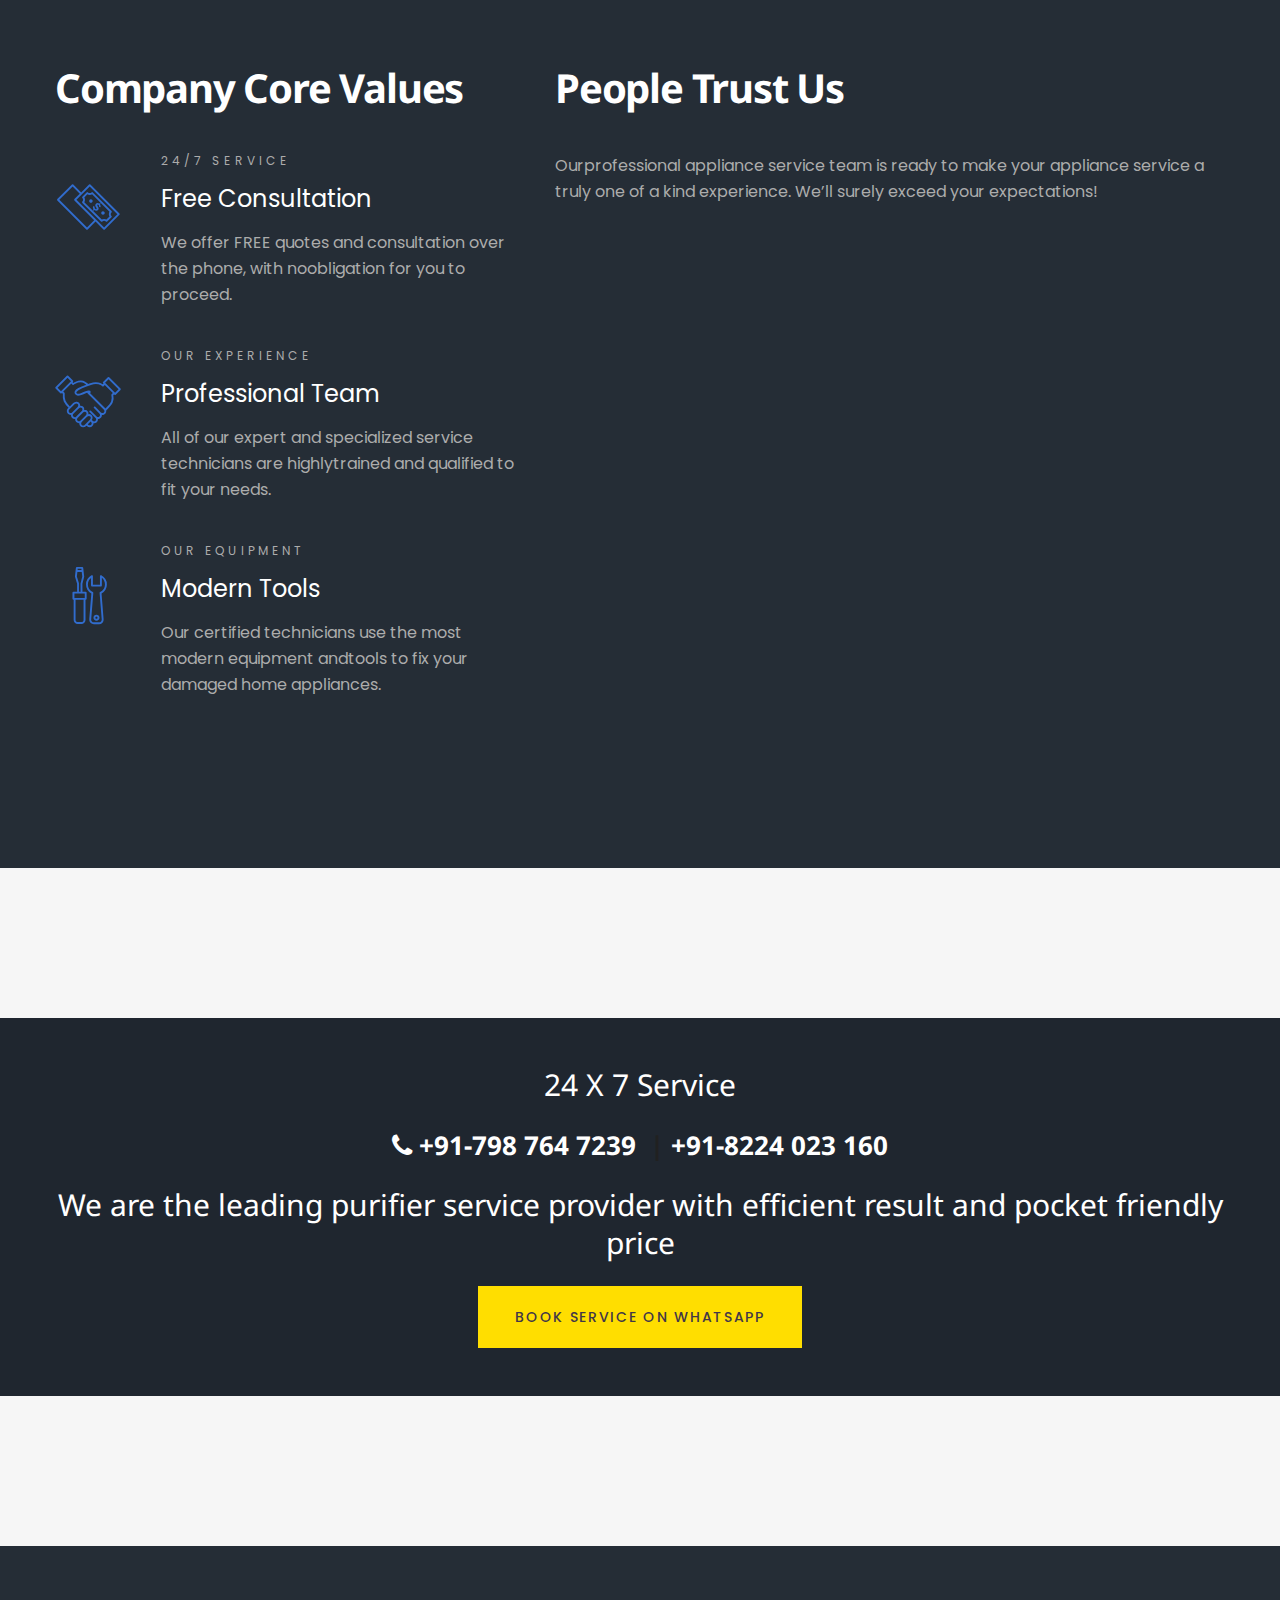
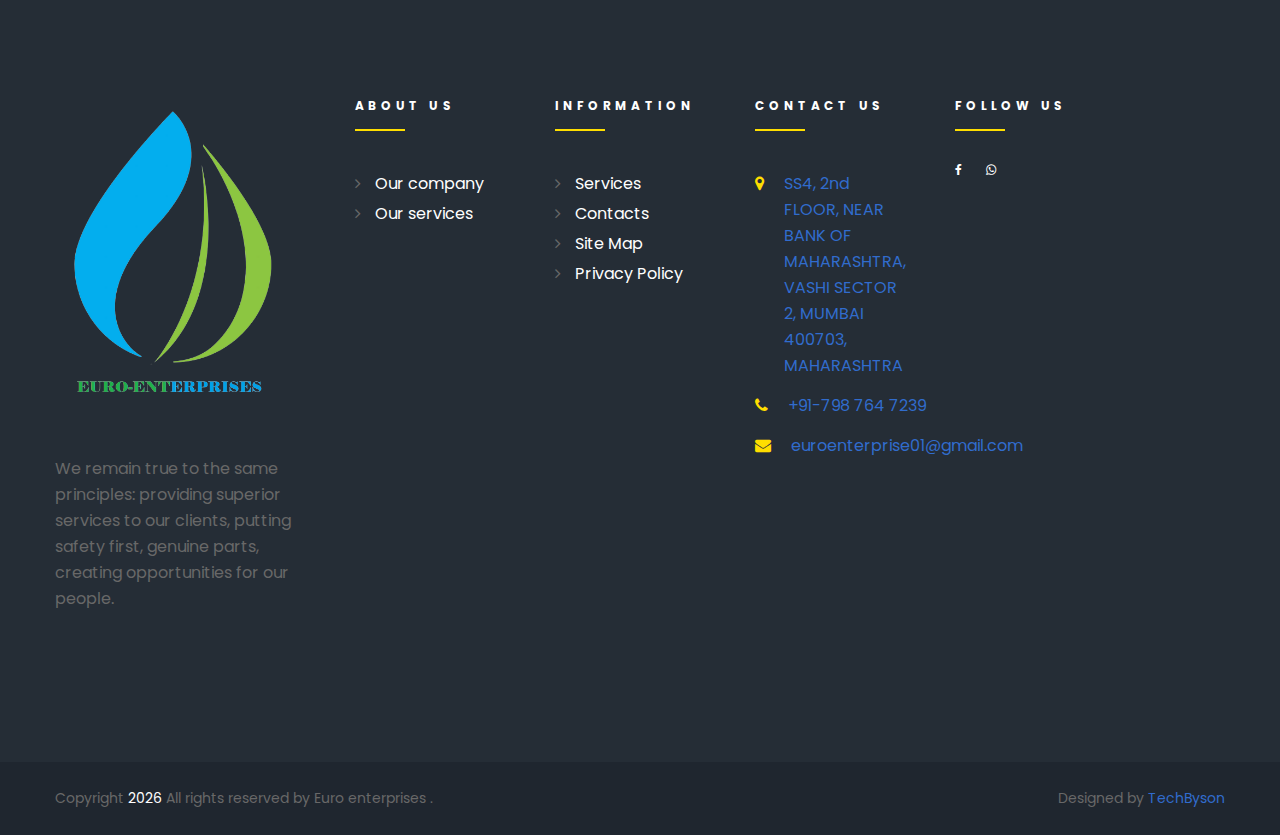
<file: public/about.html>
<!DOCTYPE html>
<html class="wide wow-animation" lang="en">
  <head>
    <!-- Site Title-->
    <title>About</title>
    <meta charset="utf-8">
    <meta name="viewport" content="width=device-width, height=device-height, initial-scale=1.0">
    <meta http-equiv="X-UA-Compatible" content="IE=edge">
    <link rel="icon" href="images/favicon.ico" type="image/x-icon">
    <link rel="stylesheet" type="text/css" href="//fonts.googleapis.com/css?family=Poppins:400,500,700%7CNoto+Sans:400,700">
    <link rel="stylesheet" href="css/style.css">
    <style>.ie-panel{display: none;background: #212121;padding: 10px 0;box-shadow: 3px 3px 5px 0 rgba(0,0,0,.3);clear: both;text-align:center;position: relative;z-index: 1;} html.ie-10 .ie-panel, html.lt-ie-10 .ie-panel {display: block;}</style>
  </head>
  <body>
    <div class="ie-panel"><a href="http://windows.microsoft.com/en-US/internet-explorer/"><img src="images/ie8-panel/warning_bar_0000_us.jpg" height="42" width="820" alt="You are using an outdated browser. For a faster, safer browsing experience, upgrade for free today."></a></div>
    <div class="page-loader">
      <div>
        <div class="page-loader-body">
          <div class="preloader-container">
            <svg class="item1" x="0px" y="0px" width="60px" height="60px" viewbox="0 0 60 60">
              <path d="M6.541,35.989c0.524,1.795,1.25,3.526,2.169,5.15l-2.618,3.302c-0.855,1.079-0.759,2.618,0.203,3.59l4.509,4.509 c0.972,0.972,2.511,1.058,3.59,0.203l3.28-2.597c1.688,0.972,3.484,1.731,5.353,2.265l0.492,4.221 c0.16,1.368,1.314,2.394,2.682,2.394h6.379c1.368,0,2.522-1.026,2.682-2.394l0.47-4.071c2.009-0.524,3.932-1.304,5.738-2.319 l3.174,2.511c1.079,0.855,2.618,0.759,3.59-0.203l4.509-4.509c0.972-0.972,1.058-2.511,0.203-3.59l-2.468-3.131 c1.026-1.774,1.827-3.665,2.362-5.642l3.804-0.438c1.368-0.16,2.394-1.314,2.394-2.682V26.18c0-1.368-1.026-2.522-2.394-2.682 l-3.751-0.438c-0.513-1.955-1.282-3.825-2.265-5.578l2.308-2.917c0.855-1.079,0.759-2.618-0.203-3.59l-4.499-4.499 c-0.972-0.972-2.511-1.058-3.59-0.203l-2.832,2.244c-1.838-1.079-3.804-1.902-5.866-2.458L35.52,2.394 C35.36,1.026,34.206,0,32.838,0h-6.379c-1.368,0-2.522,1.026-2.682,2.394l-0.427,3.665c-2.116,0.566-4.135,1.421-6.016,2.543 l-2.939-2.329c-1.079-0.855-2.618-0.759-3.59,0.203l-4.509,4.509c-0.972,0.972-1.058,2.511-0.203,3.59l2.458,3.11 c-0.983,1.774-1.731,3.665-2.223,5.631l-3.932,0.449c-1.368,0.16-2.394,1.314-2.394,2.682v6.379c0,1.368,1.026,2.522,2.394,2.682 L6.541,35.989z M29.653,18.732c5.813,0,10.547,4.734,10.547,10.547s-4.734,10.547-10.547,10.547 c-5.813,0-10.547-4.734-10.547-10.547S23.84,18.732,29.653,18.732z"></path>
            </svg>
            <svg class="item2" x="0px" y="0px" width="48px" height="48px" viewbox="0 0 48 48">
              <path d="M41.095,7.317l-3.366-2.842c-1.036-0.876-2.565-0.833-3.548,0.096l-1.859,1.742c-1.571-0.759-3.238-1.293-4.958-1.603 L26.84,2.146c-0.267-1.325-1.496-2.244-2.843-2.137l-4.392,0.374C18.26,0.5,17.202,1.601,17.159,2.958l-0.085,2.607 c-1.688,0.609-3.281,1.443-4.734,2.49L10.117,6.58C8.985,5.832,7.478,6.046,6.602,7.082L3.759,10.47 c-0.876,1.037-0.834,2.565,0.096,3.548L5.8,16.09c-0.673,1.517-1.154,3.11-1.432,4.744L1.59,21.401 c-1.325,0.267-2.244,1.496-2.137,2.842l0.374,4.392c0.118,1.346,1.218,2.404,2.575,2.447l3.003,0.096 c0.545,1.432,1.261,2.789,2.126,4.061l-1.678,2.532c-0.748,1.133-0.534,2.639,0.502,3.516l3.366,2.842 c1.037,0.876,2.565,0.833,3.548-0.096l2.201-2.062c1.443,0.673,2.96,1.175,4.52,1.475l0.609,3.013 c0.267,1.325,1.496,2.244,2.842,2.137l4.392-0.374c1.346-0.118,2.404-1.218,2.447-2.575l0.096-2.949 c1.603-0.566,3.12-1.336,4.52-2.287l2.426,1.603c1.133,0.748,2.639,0.534,3.516-0.502l2.842-3.366 c0.876-1.037,0.833-2.565-0.096-3.548l-1.956-2.073c0.716-1.517,1.24-3.12,1.539-4.766l2.671-0.545 c1.325-0.267,2.244-1.496,2.137-2.842l-0.374-4.392c-0.118-1.346-1.218-2.404-2.575-2.447l-2.682-0.085 c-0.556-1.56-1.304-3.035-2.233-4.402l1.464-2.201C42.345,9.711,42.131,8.194,41.095,7.317z M24.543,32.706 c-4.744,0.406-8.933-3.131-9.329-7.875c-0.406-4.744,3.131-8.933,7.875-9.329c4.744-0.406,8.933,3.131,9.329,7.875 C32.824,28.122,29.287,32.311,24.543,32.706z"></path>
            </svg>
            <svg class="item3" x="0px" y="0px" width="40px" height="40px" viewbox="0 0 40 40">
              <path d="M2.427,15.569c-1.346,0.139-2.383,1.271-2.394,2.629l-0.032,2.703c-0.021,1.357,0.983,2.511,2.329,2.682l1.988,0.256 c0.331,1.208,0.801,2.362,1.41,3.452l-1.282,1.581c-0.855,1.058-0.791,2.575,0.16,3.548l1.891,1.934 c0.951,0.972,2.468,1.079,3.548,0.246l1.592-1.229c1.122,0.663,2.308,1.186,3.548,1.549l0.214,2.052 c0.139,1.346,1.272,2.383,2.629,2.394l2.704,0.032c1.357,0.021,2.511-0.983,2.682-2.329l0.246-1.945 c1.346-0.331,2.629-0.833,3.847-1.496l1.496,1.207c1.058,0.855,2.575,0.791,3.548-0.16l1.934-1.891 c0.972-0.951,1.079-2.468,0.246-3.548l-1.144-1.485c0.705-1.175,1.25-2.426,1.624-3.74l1.774-0.182 c1.346-0.139,2.383-1.272,2.394-2.629l0.032-2.704c0.021-1.357-0.983-2.511-2.329-2.682l-1.731-0.224 c-0.331-1.304-0.823-2.565-1.464-3.74l1.079-1.325c0.855-1.058,0.791-2.575-0.16-3.548l-1.891-1.934 c-0.951-0.972-2.469-1.079-3.548-0.246l-1.293,0.994c-1.218-0.737-2.522-1.304-3.889-1.688l-0.171-1.678 c-0.139-1.346-1.271-2.383-2.629-2.394L18.68,0c-1.357-0.021-2.511,0.983-2.682,2.329l-0.214,1.667 c-1.41,0.363-2.767,0.919-4.028,1.645l-1.336-1.09c-1.058-0.855-2.575-0.791-3.548,0.16L4.927,6.615 c-0.972,0.951-1.079,2.468-0.246,3.548l1.143,1.475c-0.663,1.175-1.186,2.426-1.528,3.74L2.427,15.569z M19.877,12.513 c3.879,0.043,6.988,3.238,6.946,7.117c-0.043,3.879-3.238,6.988-7.117,6.946c-3.879-0.043-6.988-3.238-6.946-7.117 C12.803,15.58,15.998,12.471,19.877,12.513z"></path>
            </svg>
          </div>
        </div>
      </div>
    </div>
    <div class="page text-center text-md-left">
      <!-- Page Header-->
      <header class="page-head">
        <div class="bg-black-2 showhide">
          <i class="fa fa-phone"></i><a href="tel:+91-798 764 7239" class="text-center">+91-798 764 7239</a> &nbsp;|&nbsp;<a href="tel:+91-8224 023 160" class="text-center">+91-8224 023 160</a>
        </div>
        <div class="rd-navbar-wrap">
          <nav class="rd-navbar rd-navbar-secondary" data-stick-up-clone="true" data-layout="rd-navbar-fixed" data-sm-layout="rd-navbar-fixed" data-sm-device-layout="rd-navbar-fixed" data-md-layout="rd-navbar-static" data-md-device-layout="rd-navbar-fixed" data-lg-layout="rd-navbar-static" data-lg-device-layout="rd-navbar-static" data-lg-stick-up-offset="252px">
            <div class="rd-navbar-inner"><span class="small">Welcome to our service center! We work for you!</span>
              <ul class="list-inline list-inline-lg offset-top-0">
                <li><a class="ioon icon-sm icon-silver-chalice fa-facebook text-dark" href="#"></a></li>
                <!-- <li><a class="ioon icon-sm icon-silver-chalice fa-twitter text-dark" href="#"></a></li> -->
                <li><a class="ioon icon-sm icon-silver-chalice fa-whatsapp text-dark" href="#"></a></li>
                <!-- <li><a class="ioon icon-sm icon-silver-chalice fa-instagram" href="#"></a></li>
                <li><a class="ioon icon-sm icon-silver-chalice fa-google-plus" href="#"></a></li>
                <li><a class="ioon icon-sm icon-silver-chalice fa-pinterest-p" href="#"></a></li> -->
              </ul>
            </div>
            <div class="rd-navbar-inner">
              <!-- RD Navbar Panel-->
              <div class="rd-navbar-panel">
                <!-- RD Navbar Toggle-->
                <button class="rd-navbar-toggle" data-rd-navbar-toggle=".rd-navbar-nav-wrap"><span></span></button>
                <button class="rd-navbar-collapse-toggle" data-rd-navbar-toggle=".rd-navbar-collapse"><span></span></button>
                <div class="rd-navbar-brand"><a class="brand-name" href="index.html" style="display: flex;"><img class="brand-device" src="images/svg/EUROLOGOO-removebg-preview.png" style="height: 200px; width: 130px;" alt="Home service"><img class="brand-mobile" src="images/svg/eurologo.png" width="229" height="58" alt="Home service"><p class="eurologo" style="color: rgb(16, 139, 210);">Euro</p><p class="eurologo" style="color: rgb(7, 151, 62);">Enterprises</p></a></div>
              </div>
              <div class="rd-navbar-collapse animated">
                <div class="rd-navbar-collapse-items">
                  <ul class="list-inline">
                    <li>
                      <div class="unit flex-row unit-spacing-xs">
                        <div class="unit-left"><span class="icon icon-primary fa-phone"></span></div>
                        <div class="unit-body">
                          <div class="title"><span class="small">CUSTOMER SUPPORT & SALES</span></div>
                          <h6><a href="tel:798 764 7239">+91-798 764 7239</a>&nbsp; | &nbsp;<a href="tel:+91-8224 023 160">+91-8224 023 160</a></h6>
                        </div>
                      </div>
                    </li>
                    <li>
                      <div class="unit flex-row unit-spacing-xs">
                        <div class="unit-left"><span class="icon icon-primary fa-map-marker"></span></div>
                        <div class="unit-body">
                          <div class="title"><span class="small">Address Info</span></div>
                          <h6><a href="#">SS4, 2nd FLOOR,<br> NEAR BANK OF MAHARASHTRA,<br> VASHI 
                            SECTOR 2,<br> MUMBAI 400703, MAHARASHTRA</a></h6>
                        </div>
                      </div>
                    </li>
                    <li>
                      <div class="unit flex-row unit-spacing-xs">
                        <div class="unit-left"><span class="icon icon-primary fa-clock-o"></span></div>
                        <div class="unit-body">
                          <div class="title"><span class="small">Opening hours </span></div>
                          <h6>Mon - Sat : 08:00 - 18:00</h6>
                        </div>
                      </div>
                    </li>
                  </ul>
                </div>
                <div class="rd-navbar-collapse-items">
                  <ul class="list-inline list-inline-lg offset-top-0">
                    <li><a class="ioon icon-sm icon-silver-chalice fa-facebook" href="#"></a></li>
                    <li><a class="ioon icon-sm icon-silver-chalice fa-whatsapp" href="https://chat.whatsapp.com/IKGzsjI1WDj3G5we7kZGlv"></a></li>
                  </ul>
                </div>
              </div>
            </div>
            <div class="rd-navbar-inner">
              <div class="rd-navbar-nav-wrap">
                <!-- RD Navbar Nav-->
                <ul class="rd-navbar-nav">
                  <li><a href="index.html">Home</a></li>
                  <li class="active"><a href="about.html">About Us</a></li>
                  <li><a href="contacts.html">Contacts</a></li>
                  <li><a href="#book">Book Services</a></li>
                  <!-- <li><a href="#">Request a Quote</a></li> -->
                </ul>
              </div>
            </div>
          </nav>
        </div>
      </header>
      <!-- Classic Breadcrumbs-->
      <section class="breadcrumb-classic bg-image" style="background-image: url(images/slider1.jpg);">
        <div class="container">
          <div class="row">
            <ul class="list-breadcrumb">
              <li><a href="index.html">home</a></li>
              <li>about
              </li>
            </ul>
          </div>
        </div>
      </section>
      <section class="section-50 section-sm-top-80 section-md-top-100 section-lg-top-150 bg-image bg-revail-lg bg-top-right" style="background-image: url(images/banner/background-03-1920x310.jpg  ); background-size: contain;">
        <div class="container">
          <div class="row">
            <div class="col-xl-6">
              <h1>About us</h1>
              <h2>Tradition of Excellence</h2>
              <p>Euro Enterprises has been working for quality services and customer satisfaction. We believe that customer need and satisfaction is everything that makes our service quality best.</p>
              <p>Our goal is high-quality service and customer satisfaction. This is achieved through our highly qualified professional team of friendly technicians whose main goal is to satisfy your needs.</p>
              <div class="unit flex-row align-items-center unit-spacing-xl text-left justify-content-center justify-content-lg-start">
                <!-- <div class="unit-left"><img class="img-responsive" src="images/about-01-109x102.png" alt="" width="109" height="102"/> -->
                </div>
                <div class="unit-body">
                  <!-- <h6>Peter Anderson</h6><span class="small">Founder, Managing Director</span> -->
                </div>
              </div>
            </div>
          </div>
        </div>
      </section>
      <!-- Counters-->
      <section class="section-75 section-md-120 section-lg-120 section-xl-150 bg-table">
        <div class="container">
          <h2><span class="small" id="book">Contact</span>Book our Services</h2>
          <form action="/" class="rd-mailform text-left contact-form" data-form-output="form-output-global">
            <div class="row">
              <div class="col-md-6">
                <input type="text" class="form-input" placeholder="Full Name" name="" id="name">
              </div>
              <div class="col-md-6"><input type="text" class="form-input" placeholder="Email" name="" id="email">
              </div>
              <div class="col-md-6"><input type="text" class="form-input" placeholder="subject" name="" id="subject"></div>
              <div class="col-md-6"><textarea name="" class="form-input"  placeholder="Message" id="message" cols="30" rows="10"></textarea></div>
            </div>
            <input type="submit" id="send-btn" class="btn btn-form btn-default submit" value="Send Message">
        </form>
        </div>
      </section>
      <section class="section-75 section-md-120 section-xl-150">
        <div class="container">
          <h2><span class="small">Our Services Brands</span>	Popular Brands
          </h2>
          <div class="row row-40 justify-content-md-between">
            <div class="col-sm-6 col-lg-3"><img class="img-responsive" src="images/brands/aquafresh.png" alt="" width="360" height="404"/>
              <h6><a href="#">Aqua fresh</a></h6>
            </div>
            <div class="col-sm-6 col-lg-3"><img class="img-responsive" src="images/brands/aquaguard.png" alt="" width="360" height="404"/>
              <h6><a href="#">Aqua Guard</a></h6>
            </div>
            <div class="col-sm-6 col-lg-3"><img class="img-responsive" src="images/brands/havells-removebg-preview.png" alt="" width="360" height="404"/>
              <h6><a href="#">Havells</a></h6>
            </div>
            <div class="col-sm-6 col-lg-3"><img class="img-responsive" src="images/brands/livpure-removebg-preview (1).png" alt="" width="360" height="404"/>
              <h6><a href="#">Livpure</a></h6>
            </div>
            <div class="col-sm-6 col-lg-3"><img class="img-responsive" src="images/brands/pureit-ro.jpeg" alt="" width="360" height="404"/>
              <h6><a href="#">Pureit</a></h6>
            </div>
            <div class="col-sm-6 col-lg-3"><img class="img-responsive" src="images/brands/nasaka-ro.png" alt="" width="360" height="350"/>
              <h6><a href="#">Nasaka</a></h6>
            </div>
            <div class="col-sm-6 col-lg-3"><img class="img-responsive" src="images/brands/kent-ro-grand.jpg" alt="" width="360" height="404"/>
              <h6><a href="#">Kent Ro</a></h6>
            </div>
            <div class="col-sm-6 col-lg-3"><img class="img-responsive" src="images/brands/zerob.jpg" alt="" width="360" height="404"/>
              <h6><a href="#">Zero B RO</a></h6>
            </div>
          </div>
        </div>
      </section>

      <section class="bg-gray-darker-4 section-75 section-md-120 section-lg-150 section-lg-bottom-130">
        <div class="container">
          <div class="row justify-content-sm-center">
            <div class="col-xl-12 col-lg-8">
              <div class="row row-55">
                <div class="col-xl-5 col-xxl-6 row-40">
                  <h2>Company Core Values</h2>
                  <div>
                    <div class="unit flex-column flex-md-row unit-spacing-md text-md-left">
                      <div class="unit-left"><span class="icon icon-xl icon-primary mercury-icon-money-3 mercury-ico"></span></div>
                      <div class="unit-body">
                        <h5><span class="small">24/7 service</span>Free Consultation</h5>
                        <p class="inset-xxl-right-40">
                          We offer FREE quotes and consultation over the phone, with noobligation for you to proceed.</p>
                      </div>
                    </div>
                  </div>
                  <div>
                    <div class="unit flex-column flex-md-row unit-spacing-md text-md-left">
                      <div class="unit-left"><span class="icon mercury-icon-partners mercury-ico icon-xl icon-primary"></span></div>
                      <div class="unit-body">
                        <h5><span class="small">our experience</span>Professional Team</h5>
                        <p class="inset-xxl-right-40">
                          All of our expert and specialized service technicians are highlytrained and qualified to fit your needs.</p>
                      </div>
                    </div>
                  </div>
                  <div>
                    <div class="unit flex-column flex-md-row unit-spacing-md text-md-left">
                      <div class="unit-left"><span class="icon mercury-icon-tools mercury-ico icon-xl icon-primary"></span></div>
                      <div class="unit-body">
                        <h5><span class="small">Our equipment</span>Modern Tools</h5>
                        <p class="inset-xxl-right-40">
                          Our certified technicians use the most modern equipment andtools to fix your damaged home appliances.</p>
                      </div>
                    </div>
                  </div>
                </div>
                <div class="col-xl-7 col-xxl-6 row-40">
                  <h2>People Trust Us</h2>
                  <p>Ourprofessional appliance service team is ready to make your appliance service a truly one of a kind experience. We’ll surely exceed your expectations!</p>
                  <div class="embed-responsive embed-responsive-16by9">
                    <iframe class="embed-responsive-item" src=""></iframe>
                  </div>
                </div>
              </div>
            </div>
          </div>
        </div>
      </section>

      <section class="section-50 section-md-75 section-md-100 section-lg-120 section-xl-150 bg-wild-sand">
        <div class="container-fluid bg-black-2">
        <h3 class="text-center pt-5 text-white">
          24 X 7 Service
        </h3>
        <h4 class="text-center pt-4">
          <i class="fa fa-phone text-white"></i>&nbsp;<a href="tel:+91-798 764 7239" class="text-center text-white">+91-798 764 7239</a> &nbsp;|&nbsp;<a href="tel:+91-8224 023 160" class="text-white">+91-8224 023 160</a>
        </h4>
        <h3 class="text-center text-white m-4">We are the leading purifier service provider with efficient result and pocket friendly price</h3>

        <h6 class="text-center pb-5"><a href="https://chat.whatsapp.com/IKGzsjI1WDj3G5we7kZGlv"><button class="btn btn-default btn-form btn-default-white">Book Service On Whatsapp</button></a></h6>
        </div>
      </section>
      <!-- Page Footer-->
      <footer class="page-footer page-footer-classic">
        <section class="section-75 section-sm-80 section-md-100 section-xl-150">
          <div class="container">
            <div class="row text-md-left row-55">
              <div class="col-md-6 col-xl-3 col-xxl-4"><a href="index.html"><img class="img-responsive" src="images/svg/eurologo11E.png" alt="" width="229" height="58"/></a>
                <p class="offset-top-20 offset-md-top-35 inset-xxl-right-30">We remain true to the same principles: providing superior services to our clients, putting safety first, genuine parts, creating opportunities for our people.</p>
              </div>
              <div class="col-sm-6 col-md-3 col-xl-2 col-lg-3"><span class="small text-spacing-340 text-white text-uppercase font-weight-bold page-footer-classic-title">About us</span>
                <ul class="list list-marked offset-top-30 list-xs offset-md-top-40">
                  <li><a class="text-white" href="#">Our company</a></li>
                  <li><a class="text-white" href="#service">Our services</a></li>
                </ul>
              </div>
              <div class="col-sm-6 col-md-3 col-xl-2 col-lg-3"><span class="small text-spacing-340 text-white text-uppercase font-weight-bold page-footer-classic-title">INFORMATION</span>
                <ul class="list list-marked offset-top-30 list-xs offset-md-top-40">
                  <li><a class="text-white" href="#service">Services</a></li>
                  <li><a class="text-white" href="contacts.html">Contacts</a></li>
                  <li><a class="text-white" href="#">Site Map</a></li>
                  <li><a class="text-white" href="https://www.freeprivacypolicy.com/live/4a719a0f-3bf3-4e34-ac7d-9006101c644e">Privacy Policy</a></li>
                </ul>
              </div>
              <div class="col-md-6 col-xl-2 col-lg-5">
                <div class="inset-xl-right-30"><span class="small text-spacing-340 text-white text-uppercase font-weight-bold page-footer-classic-title">Contact us</span>
                  <ul class="list offset-top-30 text-left offset-md-top-40">
                    <li>
                      <div class="unit flex-row unit-spacing-xs">
                        <div class="unit-left"><span class="icon icon--school-bus-yellow fa-map-marker"></span></div>
                        <div class="unit-body"><a class="text-school-bus-yellow-white" href="#">SS4, 2nd FLOOR, NEAR BANK OF MAHARASHTRA,<br> VASHI SECTOR 2, MUMBAI 400703, MAHARASHTRA</a></div>
                      </div>
                    </li>
                    <li>
                      <div class="unit flex-row unit-spacing-xs">
                        <div class="unit-left"><span class="icon icon--school-bus-yellow fa-phone"></span></div>
                        <div class="unit-body"><a class="text-school-bus-yellow-white" href="tel:+91-798 764 7239">+91-798 764 7239</a></div>
                      </div>
                    </li>
                    <li>
                      <div class="unit flex-row unit-spacing-xs">
                        <div class="unit-left"><span class="icon icon--school-bus-yellow fa-envelope"></span></div>
                        <div class="unit-body"><a class="text-school-bus-yellow-white" href="mailto:euroenterprise01@gmail.com">euroenterprise01@gmail.com</a></div>
                      </div>
                    </li>
                  </ul>
                </div>
              </div>
              <div class="col-md-6 col-xl-3 col-xxl-2 col-lg-5">
                <div class="inset-xl-right-30"><span class="small text-spacing-340 text-white text-uppercase font-weight-bold page-footer-classic-title">Follow us</span>
                  <ul class="list-inline list-inline-lg offset-top-30 offset-md-top-40">
                    <li><a class="ioon icon-sm icon--school-bus-yellow-white fa-facebook" href="#"></a></li>
                    <li><a class="ioon icon-sm icon--school-bus-yellow-white fa-whatsapp" href="https://chat.whatsapp.com/IKGzsjI1WDj3G5we7kZGlv"></a></li>
                    <!-- <li><a class="ioon icon-sm icon--school-bus-yellow-white fa-instagram" href="#"></a></li>
                    <li><a class="ioon icon-sm icon--school-bus-yellow-white fa-google-plus" href="#"></a></li>
                    <li><a class="ioon icon-sm icon--school-bus-yellow-white fa-pinterest-p" href="#"></a></li> -->
                  </ul>
                </div>
              </div>
            </div>
          </div>
        </section>
        <section class="section-25 bg-black-2">
          <div class="container">
            <div class="row align-items-md-center row-30">
              <div class="col-md-8 text-md-left">
                <p class="small-xs">Copyright	<span class="text-white" id="year"></span>	All rights reserved by Euro enterprises	.	
                </p>
              </div>
              <div class="col-md-4 text-md-right">
                <p class="small-xs">Designed&nbsp;by&nbsp;<a class="text-danger" href="https://techbyson.onrender.com/">TechByson</a></p>
              </div>
            </div>
          </div>
        </section>
      </footer>
    </div>
    <div class="snackbars" id="form-output-global"></div>
    <script src="js/core.min.js"></script>
    <script src="js/script.js"></script>
    <script src="js/app.js"></script>
    <script src="js/main.js"></script>
    <script>
      document.getElementById('year').innerHTML = new Date().getFullYear();
    </script>
  </body>
</html>
</file>
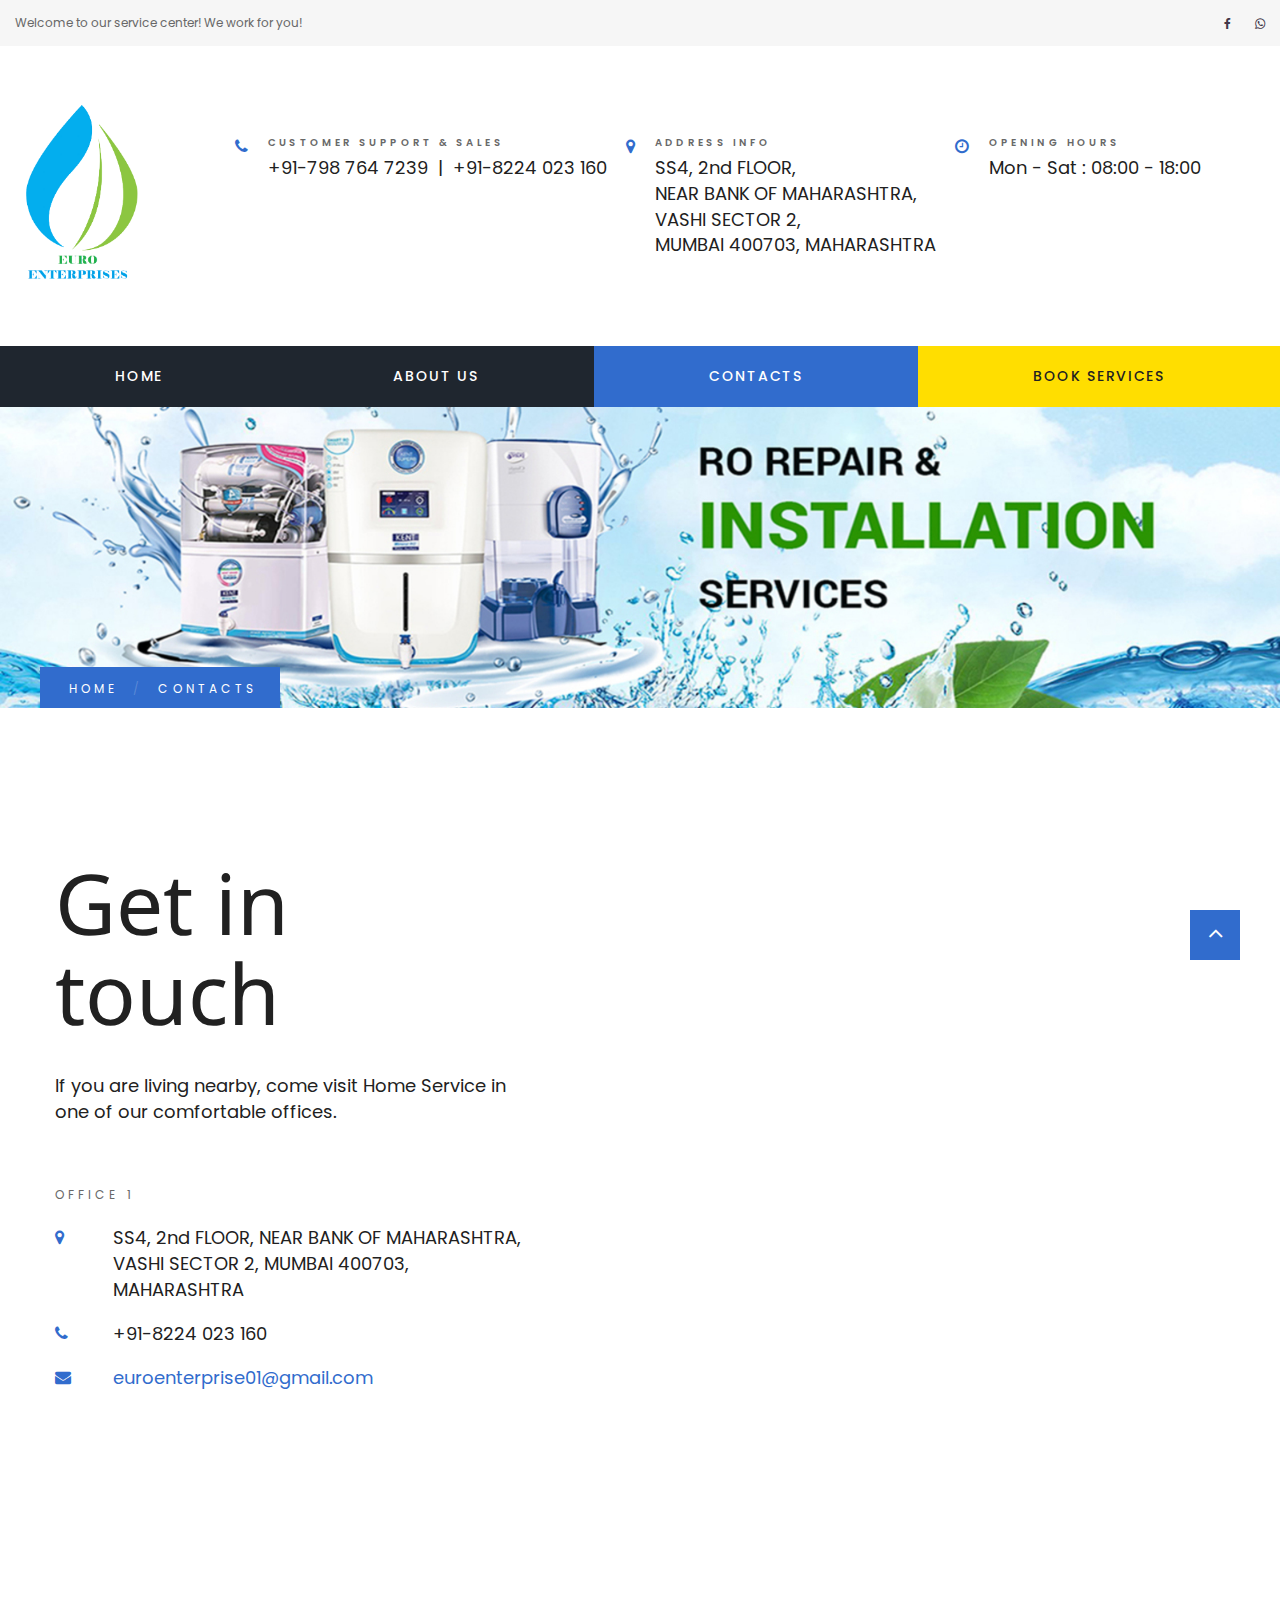
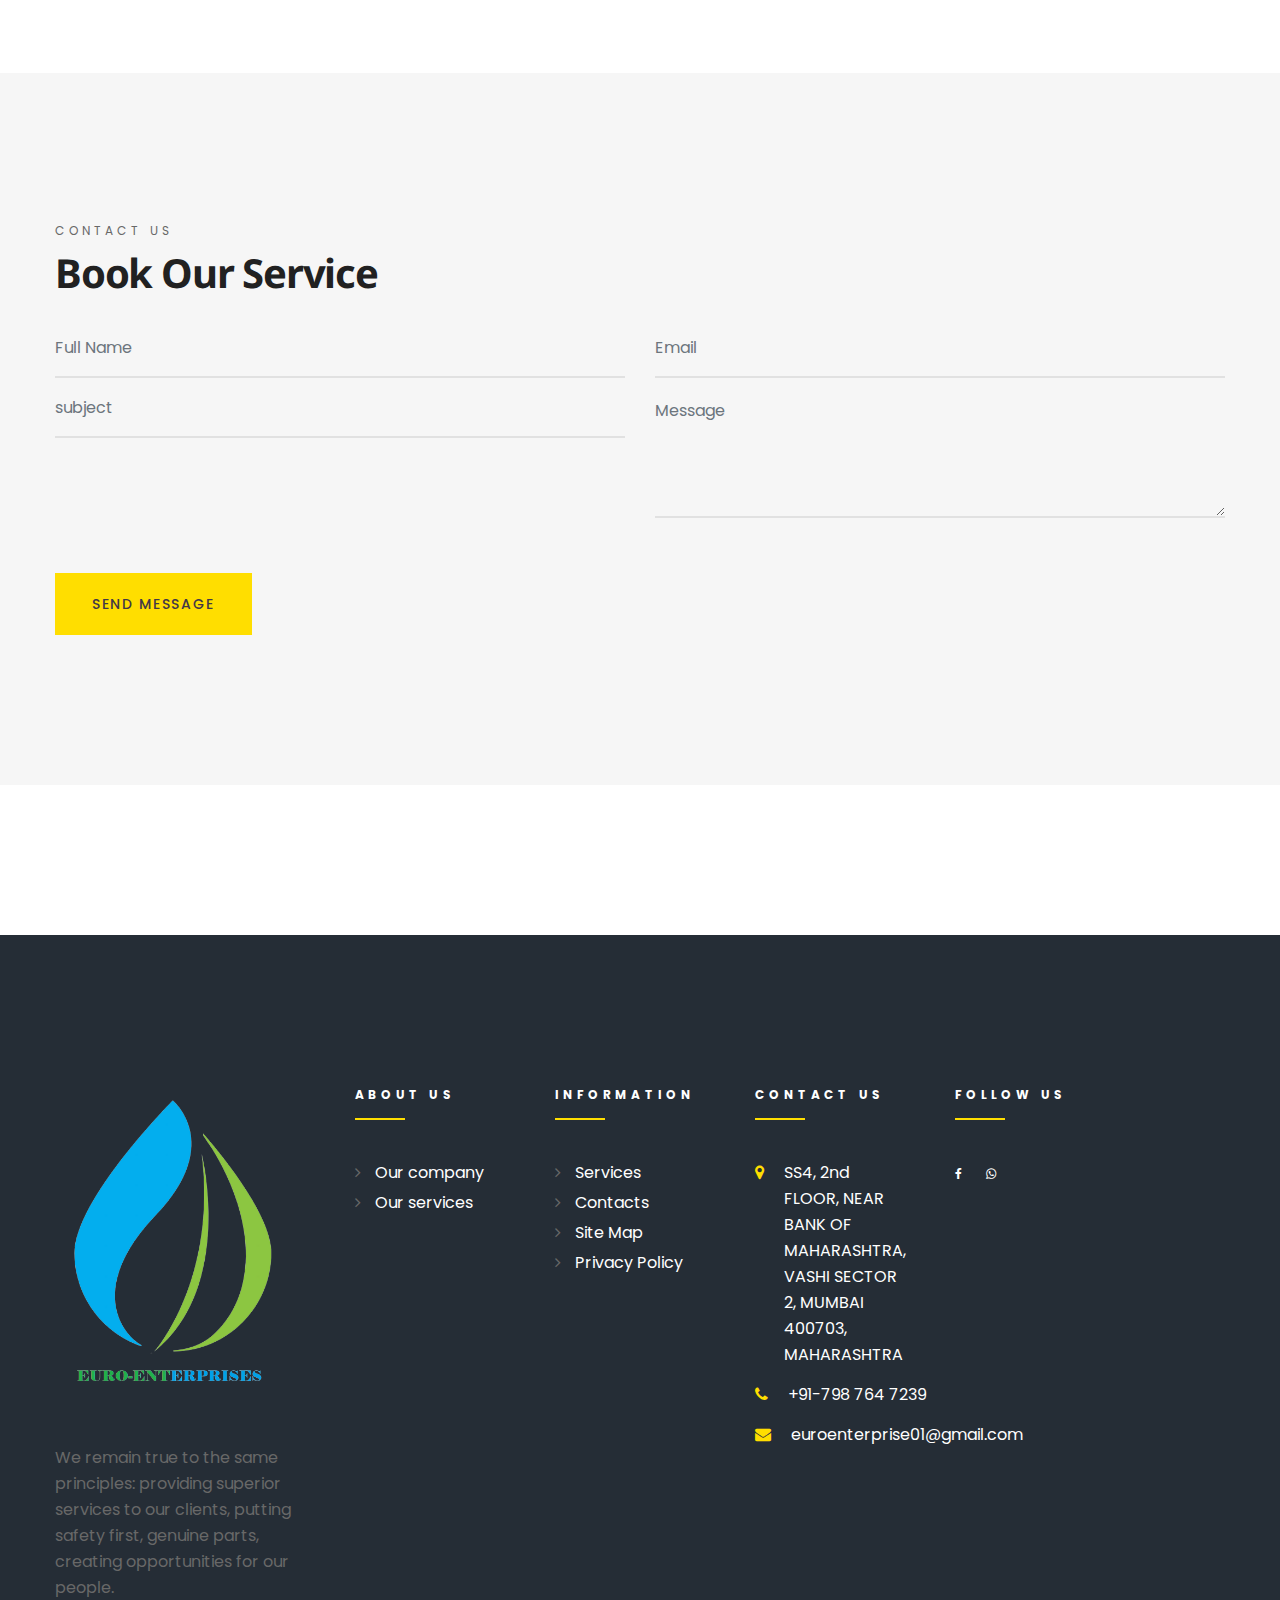
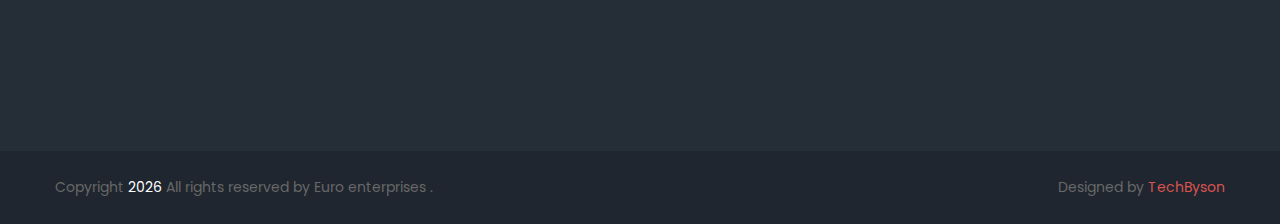
<file: public/contacts.html>
<!DOCTYPE html>
<html class="wide wow-animation" lang="en">
  <head>
    <!-- Site Title-->
    <title>Contacts</title>
    <meta charset="utf-8">
    <meta name="viewport" content="width=device-width, height=device-height, initial-scale=1.0">
    <meta http-equiv="X-UA-Compatible" content="IE=edge">
    <link rel="icon" href="images/favicon.ico" type="image/x-icon">
    <link rel="stylesheet" type="text/css" href="//fonts.googleapis.com/css?family=Poppins:400,500,700%7CNoto+Sans:400,700">
    <link rel="stylesheet" href="css/style.css">
    <style>.ie-panel{display: none;background: #212121;padding: 10px 0;box-shadow: 3px 3px 5px 0 rgba(0,0,0,.3);clear: both;text-align:center;position: relative;z-index: 1;} html.ie-10 .ie-panel, html.lt-ie-10 .ie-panel {display: block;}</style>
  </head>
  <body>
    <div class="ie-panel"><a href="http://windows.microsoft.com/en-US/internet-explorer/"><img src="images/ie8-panel/warning_bar_0000_us.jpg" height="42" width="820" alt="You are using an outdated browser. For a faster, safer browsing experience, upgrade for free today."></a></div>
    <div class="page-loader">
      <div>
        <div class="page-loader-body">
          <div class="preloader-container">
            <svg class="item1" x="0px" y="0px" width="60px" height="60px" viewbox="0 0 60 60">
              <path d="M6.541,35.989c0.524,1.795,1.25,3.526,2.169,5.15l-2.618,3.302c-0.855,1.079-0.759,2.618,0.203,3.59l4.509,4.509 c0.972,0.972,2.511,1.058,3.59,0.203l3.28-2.597c1.688,0.972,3.484,1.731,5.353,2.265l0.492,4.221 c0.16,1.368,1.314,2.394,2.682,2.394h6.379c1.368,0,2.522-1.026,2.682-2.394l0.47-4.071c2.009-0.524,3.932-1.304,5.738-2.319 l3.174,2.511c1.079,0.855,2.618,0.759,3.59-0.203l4.509-4.509c0.972-0.972,1.058-2.511,0.203-3.59l-2.468-3.131 c1.026-1.774,1.827-3.665,2.362-5.642l3.804-0.438c1.368-0.16,2.394-1.314,2.394-2.682V26.18c0-1.368-1.026-2.522-2.394-2.682 l-3.751-0.438c-0.513-1.955-1.282-3.825-2.265-5.578l2.308-2.917c0.855-1.079,0.759-2.618-0.203-3.59l-4.499-4.499 c-0.972-0.972-2.511-1.058-3.59-0.203l-2.832,2.244c-1.838-1.079-3.804-1.902-5.866-2.458L35.52,2.394 C35.36,1.026,34.206,0,32.838,0h-6.379c-1.368,0-2.522,1.026-2.682,2.394l-0.427,3.665c-2.116,0.566-4.135,1.421-6.016,2.543 l-2.939-2.329c-1.079-0.855-2.618-0.759-3.59,0.203l-4.509,4.509c-0.972,0.972-1.058,2.511-0.203,3.59l2.458,3.11 c-0.983,1.774-1.731,3.665-2.223,5.631l-3.932,0.449c-1.368,0.16-2.394,1.314-2.394,2.682v6.379c0,1.368,1.026,2.522,2.394,2.682 L6.541,35.989z M29.653,18.732c5.813,0,10.547,4.734,10.547,10.547s-4.734,10.547-10.547,10.547 c-5.813,0-10.547-4.734-10.547-10.547S23.84,18.732,29.653,18.732z"></path>
            </svg>
            <svg class="item2" x="0px" y="0px" width="48px" height="48px" viewbox="0 0 48 48">
              <path d="M41.095,7.317l-3.366-2.842c-1.036-0.876-2.565-0.833-3.548,0.096l-1.859,1.742c-1.571-0.759-3.238-1.293-4.958-1.603 L26.84,2.146c-0.267-1.325-1.496-2.244-2.843-2.137l-4.392,0.374C18.26,0.5,17.202,1.601,17.159,2.958l-0.085,2.607 c-1.688,0.609-3.281,1.443-4.734,2.49L10.117,6.58C8.985,5.832,7.478,6.046,6.602,7.082L3.759,10.47 c-0.876,1.037-0.834,2.565,0.096,3.548L5.8,16.09c-0.673,1.517-1.154,3.11-1.432,4.744L1.59,21.401 c-1.325,0.267-2.244,1.496-2.137,2.842l0.374,4.392c0.118,1.346,1.218,2.404,2.575,2.447l3.003,0.096 c0.545,1.432,1.261,2.789,2.126,4.061l-1.678,2.532c-0.748,1.133-0.534,2.639,0.502,3.516l3.366,2.842 c1.037,0.876,2.565,0.833,3.548-0.096l2.201-2.062c1.443,0.673,2.96,1.175,4.52,1.475l0.609,3.013 c0.267,1.325,1.496,2.244,2.842,2.137l4.392-0.374c1.346-0.118,2.404-1.218,2.447-2.575l0.096-2.949 c1.603-0.566,3.12-1.336,4.52-2.287l2.426,1.603c1.133,0.748,2.639,0.534,3.516-0.502l2.842-3.366 c0.876-1.037,0.833-2.565-0.096-3.548l-1.956-2.073c0.716-1.517,1.24-3.12,1.539-4.766l2.671-0.545 c1.325-0.267,2.244-1.496,2.137-2.842l-0.374-4.392c-0.118-1.346-1.218-2.404-2.575-2.447l-2.682-0.085 c-0.556-1.56-1.304-3.035-2.233-4.402l1.464-2.201C42.345,9.711,42.131,8.194,41.095,7.317z M24.543,32.706 c-4.744,0.406-8.933-3.131-9.329-7.875c-0.406-4.744,3.131-8.933,7.875-9.329c4.744-0.406,8.933,3.131,9.329,7.875 C32.824,28.122,29.287,32.311,24.543,32.706z"></path>
            </svg>
            <svg class="item3" x="0px" y="0px" width="40px" height="40px" viewbox="0 0 40 40">
              <path d="M2.427,15.569c-1.346,0.139-2.383,1.271-2.394,2.629l-0.032,2.703c-0.021,1.357,0.983,2.511,2.329,2.682l1.988,0.256 c0.331,1.208,0.801,2.362,1.41,3.452l-1.282,1.581c-0.855,1.058-0.791,2.575,0.16,3.548l1.891,1.934 c0.951,0.972,2.468,1.079,3.548,0.246l1.592-1.229c1.122,0.663,2.308,1.186,3.548,1.549l0.214,2.052 c0.139,1.346,1.272,2.383,2.629,2.394l2.704,0.032c1.357,0.021,2.511-0.983,2.682-2.329l0.246-1.945 c1.346-0.331,2.629-0.833,3.847-1.496l1.496,1.207c1.058,0.855,2.575,0.791,3.548-0.16l1.934-1.891 c0.972-0.951,1.079-2.468,0.246-3.548l-1.144-1.485c0.705-1.175,1.25-2.426,1.624-3.74l1.774-0.182 c1.346-0.139,2.383-1.272,2.394-2.629l0.032-2.704c0.021-1.357-0.983-2.511-2.329-2.682l-1.731-0.224 c-0.331-1.304-0.823-2.565-1.464-3.74l1.079-1.325c0.855-1.058,0.791-2.575-0.16-3.548l-1.891-1.934 c-0.951-0.972-2.469-1.079-3.548-0.246l-1.293,0.994c-1.218-0.737-2.522-1.304-3.889-1.688l-0.171-1.678 c-0.139-1.346-1.271-2.383-2.629-2.394L18.68,0c-1.357-0.021-2.511,0.983-2.682,2.329l-0.214,1.667 c-1.41,0.363-2.767,0.919-4.028,1.645l-1.336-1.09c-1.058-0.855-2.575-0.791-3.548,0.16L4.927,6.615 c-0.972,0.951-1.079,2.468-0.246,3.548l1.143,1.475c-0.663,1.175-1.186,2.426-1.528,3.74L2.427,15.569z M19.877,12.513 c3.879,0.043,6.988,3.238,6.946,7.117c-0.043,3.879-3.238,6.988-7.117,6.946c-3.879-0.043-6.988-3.238-6.946-7.117 C12.803,15.58,15.998,12.471,19.877,12.513z"></path>
            </svg>
          </div>
        </div>
      </div>
    </div>
    <div class="page text-center text-md-left">
      <!-- Page Header-->
      <header class="page-head">
        <div class="bg-black-2 showhide">
          <i class="fa fa-phone"></i><a href="tel:+91-798 764 7239" class="text-center">+91-798 764 7239</a> &nbsp;|&nbsp;<a href="tel:+91-8224 023 160" class="text-center">+91-8224 023 160</a>
        </div>
        <div class="rd-navbar-wrap">
          <nav class="rd-navbar rd-navbar-secondary" data-stick-up-clone="true" data-layout="rd-navbar-fixed" data-sm-layout="rd-navbar-fixed" data-sm-device-layout="rd-navbar-fixed" data-md-layout="rd-navbar-static" data-md-device-layout="rd-navbar-fixed" data-lg-layout="rd-navbar-static" data-lg-device-layout="rd-navbar-static" data-lg-stick-up-offset="252px">
            <div class="rd-navbar-inner"><span class="small">Welcome to our service center! We work for you!</span>
              <ul class="list-inline list-inline-lg offset-top-0">
                <li><a class="ioon icon-sm icon-silver-chalice fa-facebook text-dark" href="#"></a></li>
                <!-- <li><a class="ioon icon-sm icon-silver-chalice fa-twitter text-dark" href="#"></a></li> -->
                <li><a class="ioon icon-sm icon-silver-chalice fa-whatsapp text-dark" href="https://chat.whatsapp.com/IKGzsjI1WDj3G5we7kZGlv"></a></li>
                <!-- <li><a class="ioon icon-sm icon-silver-chalice fa-instagram" href="#"></a></li>
                <li><a class="ioon icon-sm icon-silver-chalice fa-google-plus" href="#"></a></li>
                <li><a class="ioon icon-sm icon-silver-chalice fa-pinterest-p" href="#"></a></li> -->
              </ul>
            </div>
            <div class="rd-navbar-inner">
              <!-- RD Navbar Panel-->
              <div class="rd-navbar-panel">
                <!-- RD Navbar Toggle-->
                <button class="rd-navbar-toggle" data-rd-navbar-toggle=".rd-navbar-nav-wrap"><span></span></button>
                <button class="rd-navbar-collapse-toggle" data-rd-navbar-toggle=".rd-navbar-collapse"><span></span></button>
                <div class="rd-navbar-brand"><a class="brand-name" href="index.html" style="display: flex;"><img class="brand-device" src="images/svg/EUROLOGOO-removebg-preview.png" style="height: 200px; width: 130px;" alt="Home service"><img class="brand-mobile" src="images/svg/eurologo.png" width="229" height="58" alt="Home service"><p class="eurologo" style="color: rgb(16, 139, 210);">Euro</p><p class="eurologo" style="color: rgb(7, 151, 62);">Enterprises</p></a></div>
              </div>
              <div class="rd-navbar-collapse animated">
                <div class="rd-navbar-collapse-items">
                  <ul class="list-inline">
                    <li>
                      <div class="unit flex-row unit-spacing-xs">
                        <div class="unit-left"><span class="icon icon-primary fa-phone"></span></div>
                        <div class="unit-body">
                          <div class="title"><span class="small">CUSTOMER SUPPORT & SALES</span></div>
                          <h6><a href="tel:798 764 7239">+91-798 764 7239</a>&nbsp; | &nbsp;<a href="tel:+91-8224 023 160">+91-8224 023 160</a></h6>
                        </div>
                      </div>
                    </li>
                    <li>
                      <div class="unit flex-row unit-spacing-xs">
                        <div class="unit-left"><span class="icon icon-primary fa-map-marker"></span></div>
                        <div class="unit-body">
                          <div class="title"><span class="small">Address Info</span></div>
                          <h6><a href="#">SS4, 2nd FLOOR,<br> NEAR BANK OF MAHARASHTRA,<br> VASHI 
                            SECTOR 2,<br> MUMBAI 400703, MAHARASHTRA</a></h6>
                        </div>
                      </div>
                    </li>
                    <li>
                      <div class="unit flex-row unit-spacing-xs">
                        <div class="unit-left"><span class="icon icon-primary fa-clock-o"></span></div>
                        <div class="unit-body">
                          <div class="title"><span class="small">Opening hours </span></div>
                          <h6>Mon - Sat : 08:00 - 18:00</h6>
                        </div>
                      </div>
                    </li>
                  </ul>
                </div>
                <div class="rd-navbar-collapse-items">
                  <ul class="list-inline list-inline-lg offset-top-0">
                    <li><a class="ioon icon-sm icon-silver-chalice fa-facebook" href="#"></a></li>
                    <li><a class="ioon icon-sm icon-silver-chalice fa-whatsapp" href="https://chat.whatsapp.com/IKGzsjI1WDj3G5we7kZGlv"></a></li>
                  </ul>
                </div>
              </div>
            </div>
            <div class="rd-navbar-inner">
              <div class="rd-navbar-nav-wrap">
                <!-- RD Navbar Nav-->
                <ul class="rd-navbar-nav">
                  <li><a href="index.html">Home</a></li>
                  <li><a href="about.html">About Us</a></li>
                  <li class="active"><a href="contacts.html">Contacts</a></li>
                  <li><a href="#book">Book Services</a></li>
                  <!-- <li><a href="#">Request a Quote</a></li> -->
                </ul>
              </div>
            </div>
          </nav>
        </div>
      </header>
      <!-- Classic Breadcrumbs-->
      <section class="breadcrumb-classic bg-image" style="background-image: url('images/slider2.jpg'); background-size: cover;">
        <div class="container">
          <div class="row">
            <ul class="list-breadcrumb">
              <li><a href="index.html">home</a></li>
              <li>Contacts
              </li>
            </ul>
          </div>
        </div>
      </section>

      <section class="section-75 section-md-100 section-lg-150">
        <div class="rd-map-wrap">
          <div class="container text-md-left">
            <div class="row row-40">
              <div class="col-md-6 col-xl-5 col-xxl-5">
                <h1>Get in touch</h1>
                <h6 class="offset-md-top-35">If you are living nearby, come visit Home Service in one of our comfortable offices.</h6><span class="small text-spacing-340 text-uppercase text-regular offset-top-40 offset-md-top-60">Office 1</span>
                <ul class="list offset-top-20 list-lg-middle text-left list-classic">
                  <li>
                    <div class="unit flex-row unit-spacing-md">
                      <div class="unit-left"><span class="icon icon-primary fa-map-marker"></span></div>
                      <div class="unit-body">
                        <h6><a class="text-darker" href="#">SS4, 2nd FLOOR, NEAR BANK OF MAHARASHTRA, VASHI 
                          SECTOR 2, MUMBAI 400703, MAHARASHTRA</a></h6>
                      </div>
                    </div>
                  </li>
                  <li>
                    <div class="unit flex-row unit-spacing-md">
                      <div class="unit-left"><span class="icon icon-primary fa-phone"></span></div>
                      <div class="unit-body">
                        <h6><a href="tel:+91-8224 023 160">+91-8224 023 160</a></h6>
                      </div>
                    </div>
                  </li>
                  <li>
                    <div class="unit flex-row unit-spacing-md">
                      <div class="unit-left"><span class="icon icon-primary fa-envelope"></span></div>
                      <div class="unit-body">
                        <h6><a class="text-primary" href="mailto:euroenterprise01@gmail.com">euroenterprise01@gmail.com</a></h6>
                      </div>
                    </div>
                  </li>
                </ul>
                
              </div>
              <div class="col-md-6 offset-xl-1 col-xl-5 offset-xxl-2 col-xxl-6 position-static">
                <iframe src="https://www.google.com/maps/embed?pb=!1m18!1m12!1m3!1d1885.3913871081618!2d72.99441814664688!3d19.07328608401407!2m3!1f0!2f0!3f0!3m2!1i1024!2i768!4f13.1!3m3!1m2!1s0x3be7c14a7fbb8d0d%3A0x8b9c74cca787a807!2sSector%202%2C%20Vashi%2C%20Navi%20Mumbai%2C%20Maharashtra%20400703!5e0!3m2!1sen!2sin!4v1681669177521!5m2!1sen!2sin" width="600" height="450" style="border:0;" allowfullscreen="" loading="lazy" referrerpolicy="no-referrer-when-downgrade"></iframe>
              </div>
            </div>
          </div>
        </div>
      </section>

      <section class="section-50 section-md-75 section-md-100 section-lg-120 section-xl-150 bg-wild-sand" id="book">
        <div class="container text-left">
          <h2><span class="small">contact us</span>Book Our Service </h2>
          <form action="/" class="rd-mailform text-left contact-form" data-form-output="form-output-global">
            <div class="row">
              <div class="col-md-6">
                <input type="text" class="form-input" placeholder="Full Name" name="" id="name">
              </div>
              <div class="col-md-6"><input type="text" class="form-input" placeholder="Email" name="" id="email">
              </div>
              <div class="col-md-6"><input type="text" class="form-input" placeholder="subject" name="" id="subject"></div>
              <div class="col-md-6"><textarea name="" class="form-input"  placeholder="Message" id="message" cols="30" rows="10"></textarea></div>
            </div>
            <input type="submit" id="send-btn" class="btn btn-form btn-default submit" value="Send Message">
        </form>
        </div>
      </section>
      <section class="section-50 section-sm-75"></section>  
      <!-- Page Footer-->
      <footer class="page-footer page-footer-classic">
        <section class="section-75 section-sm-80 section-md-100 section-xl-150">
          <div class="container">
            <div class="row text-md-left row-55">
              <div class="col-md-6 col-xl-3 col-xxl-4"><a href="index.html"><img class="img-responsive" src="images/svg/eurologo11E.png" alt="" width="229" height="58"/></a>
                <p class="offset-top-20 offset-md-top-35 inset-xxl-right-30">We remain true to the same principles: providing superior services to our clients, putting safety first, genuine parts, creating opportunities for our people.</p>
              </div>
              <div class="col-sm-6 col-md-3 col-xl-2 col-lg-3"><span class="small text-spacing-340 text-white text-uppercase font-weight-bold page-footer-classic-title">About us</span>
                <ul class="list list-marked offset-top-30 list-xs offset-md-top-40">
                  <li><a class="text-white" href="#">Our company</a></li>
                  <li><a class="text-white" href="#service">Our services</a></li>
                </ul>
              </div>
              <div class="col-sm-6 col-md-3 col-xl-2 col-lg-3"><span class="small text-spacing-340 text-white text-uppercase font-weight-bold page-footer-classic-title">INFORMATION</span>
                <ul class="list list-marked offset-top-30 list-xs offset-md-top-40">
                  <li><a class="text-white" href="#service">Services</a></li>
                  <li><a class="text-white" href="contacts.html">Contacts</a></li>
                  <li><a class="text-white" href="#">Site Map</a></li>
                  <li><a class="text-white" href="https://www.freeprivacypolicy.com/live/4a719a0f-3bf3-4e34-ac7d-9006101c644e">Privacy Policy</a></li>
                </ul>
              </div>
              <div class="col-md-6 col-xl-2 col-lg-5">
                <div class="inset-xl-right-30"><span class="small text-spacing-340 text-white text-uppercase font-weight-bold page-footer-classic-title">Contact us</span>
                  <ul class="list offset-top-30 text-left offset-md-top-40">
                    <li>
                      <div class="unit flex-row unit-spacing-xs">
                        <div class="unit-left"><span class="icon icon--school-bus-yellow fa-map-marker"></span></div>
                        <div class="unit-body"><a class="text-school-bus-yellow-white" href="#">SS4, 2nd FLOOR, NEAR BANK OF MAHARASHTRA,<br> VASHI SECTOR 2, MUMBAI 400703, MAHARASHTRA</a></div>
                      </div>
                    </li>
                    <li>
                      <div class="unit flex-row unit-spacing-xs">
                        <div class="unit-left"><span class="icon icon--school-bus-yellow fa-phone"></span></div>
                        <div class="unit-body"><a class="text-school-bus-yellow-white" href="tel:+91-798 764 7239">+91-798 764 7239</a></div>
                      </div>
                    </li>
                    <li>
                      <div class="unit flex-row unit-spacing-xs">
                        <div class="unit-left"><span class="icon icon--school-bus-yellow fa-envelope"></span></div>
                        <div class="unit-body"><a class="text-school-bus-yellow-white" href="mailto:euroenterprise01@gmail.com">euroenterprise01@gmail.com</a></div>
                      </div>
                    </li>
                  </ul>
                </div>
              </div>
              <div class="col-md-6 col-xl-3 col-xxl-2 col-lg-5">
                <div class="inset-xl-right-30"><span class="small text-spacing-340 text-white text-uppercase font-weight-bold page-footer-classic-title">Follow us</span>
                  <ul class="list-inline list-inline-lg offset-top-30 offset-md-top-40">
                    <li><a class="ioon icon-sm icon--school-bus-yellow-white fa-facebook" href="#"></a></li>
                    <li><a class="ioon icon-sm icon--school-bus-yellow-white fa-whatsapp" href="https://chat.whatsapp.com/IKGzsjI1WDj3G5we7kZGlv"></a></li>
                    <!-- <li><a class="ioon icon-sm icon--school-bus-yellow-white fa-instagram" href="#"></a></li>
                    <li><a class="ioon icon-sm icon--school-bus-yellow-white fa-google-plus" href="#"></a></li>
                    <li><a class="ioon icon-sm icon--school-bus-yellow-white fa-pinterest-p" href="#"></a></li> -->
                  </ul>
                </div>
              </div>
            </div>
          </div>
        </section>
        <section class="section-25 bg-black-2">
          <div class="container">
            <div class="row align-items-md-center row-30">
              <div class="col-md-8 text-md-left">
                <p class="small-xs">Copyright	<span class="text-white" id="year"></span>	All rights reserved by Euro enterprises	.	
                </p>
              </div>
              <div class="col-md-4 text-md-right">
                <p class="small-xs">Designed&nbsp;by&nbsp;<a class="text-danger" href="https://techbyson.onrender.com/">TechByson</a></p>
              </div>
            </div>
          </div>
        </section>
      </footer>
    </div>
    <div class="snackbars" id="form-output-global"></div>
    <script src="js/core.min.js"></script>
    <script src="js/script.js"></script>
    <script src="js/app.js"></script>
    <script src="js/main.js"></script>
    <script>
      document.getElementById('year').innerHTML = new Date().getFullYear();
    </script>
  </body>
</html>
</file>
